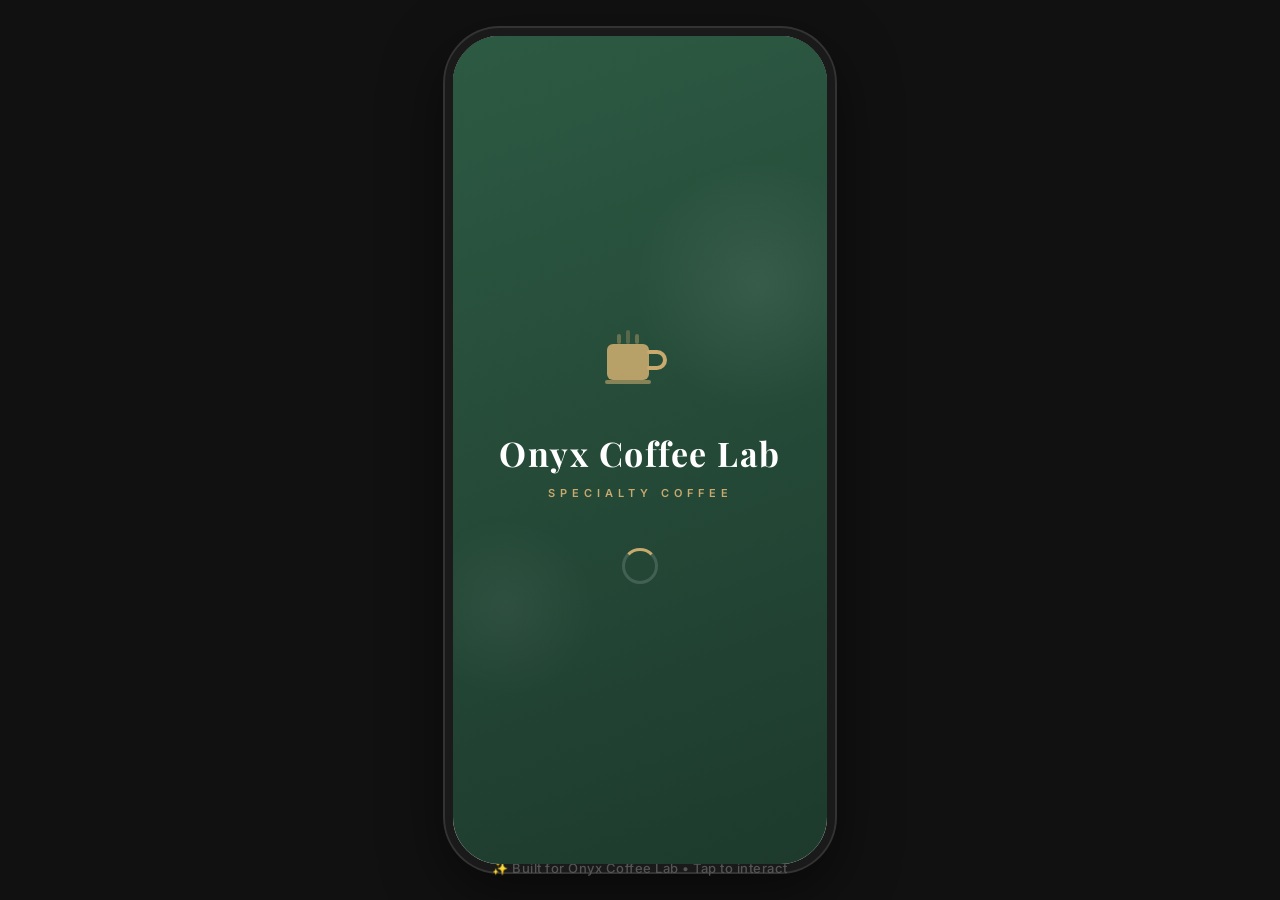
<file: templates/coffee_app.html>
<!DOCTYPE html>
<html lang="en">
<head>
    <meta charset="UTF-8">
    <meta name="viewport" content="width=device-width, initial-scale=1.0, viewport-fit=cover, user-scalable=no">
    <meta name="apple-mobile-web-app-capable" content="yes">
    <meta name="apple-mobile-web-app-status-bar-style" content="black-translucent">
    <title>App Demo</title>
    <link rel="preconnect" href="https://fonts.googleapis.com">
    <link href="https://fonts.googleapis.com/css2?family=Inter:wght@300;400;500;600;700;800;900&family=Playfair+Display:wght@700&display=swap" rel="stylesheet">
    <link rel="stylesheet" href="https://cdnjs.cloudflare.com/ajax/libs/font-awesome/6.5.0/css/all.min.css">
    <style>
        /* ========== CSS VARIABLES (set by JS from config) ========== */
        :root {
            --primary: #2D5A43;
            --primary-light: #3d7a5d;
            --primary-dark: #1d3a2d;
            --accent: #C8A96E;
            --accent-light: #d4bc8a;
            --bg: #f5f5f7;
            --card: #ffffff;
            --text: #1a1a1a;
            --text-secondary: #6b7280;
            --text-muted: #9ca3af;
            --border: #f0f0f2;
            --shadow: 0 2px 12px rgba(0,0,0,0.06);
            --shadow-lg: 0 8px 30px rgba(0,0,0,0.10);
            --radius: 16px;
            --radius-lg: 24px;
            --nav-height: 80px;
            --status-height: 54px;
            --safe-bottom: env(safe-area-inset-bottom, 0px);
        }

        /* ========== RESET ========== */
        *, *::before, *::after { box-sizing: border-box; margin: 0; padding: 0; }
        html, body { height: 100%; overflow: hidden; }
        body {
            font-family: 'Inter', -apple-system, BlinkMacSystemFont, sans-serif;
            background: #111;
            color: var(--text);
            -webkit-font-smoothing: antialiased;
            -webkit-tap-highlight-color: transparent;
        }
        button { font-family: inherit; cursor: pointer; border: none; background: none; }
        input { font-family: inherit; border: none; outline: none; }
        img { display: block; max-width: 100%; }

        /* ========== DEVICE FRAME (desktop only) ========== */
        #device-frame {
            width: 100%; height: 100%;
            position: relative; overflow: hidden;
            background: var(--bg);
        }
        @media (min-width: 481px) {
            body { display: flex; align-items: center; justify-content: center; }
            #device-frame {
                width: 390px; height: 844px;
                border-radius: 55px;
                border: 8px solid #1a1a1a;
                box-shadow: 0 0 0 2px #333, 0 20px 60px rgba(0,0,0,0.5), inset 0 0 0 2px #222;
                position: relative;
            }
            #device-frame::before {
                content: ''; position: absolute; top: 0; left: 50%;
                transform: translateX(-50%); width: 126px; height: 35px;
                background: #1a1a1a; border-radius: 0 0 20px 20px; z-index: 100;
            }
            .desktop-label {
                position: fixed; bottom: 24px; left: 50%;
                transform: translateX(-50%); color: #555;
                font-size: 13px; font-weight: 500; letter-spacing: 0.5px;
            }
        }
        @media (max-width: 480px) {
            .desktop-label { display: none; }
        }

        /* ========== STATUS BAR ========== */
        .status-bar {
            position: absolute; top: 0; left: 0; right: 0;
            height: var(--status-height); z-index: 90;
            display: flex; justify-content: space-between; align-items: flex-end;
            padding: 0 28px 6px; font-size: 14px; font-weight: 600;
            color: var(--text);
        }
        .status-bar.light { color: #fff; }
        .status-bar-icons { display: flex; align-items: center; gap: 5px; font-size: 13px; }

        /* ========== SPLASH SCREEN ========== */
        #splash {
            position: absolute; inset: 0; z-index: 200;
            display: flex; flex-direction: column;
            align-items: center; justify-content: center;
            background: linear-gradient(160deg, var(--primary) 0%, var(--primary-dark) 100%);
            transition: opacity 0.8s ease, transform 0.8s ease;
        }
        #splash::before {
            content: ''; position: absolute; width: 250px; height: 250px;
            background: radial-gradient(circle, rgba(255,255,255,0.08) 0%, transparent 70%);
            border-radius: 50%; top: 15%; right: -15%; animation: floatBubble 4s ease-in-out infinite;
        }
        #splash::after {
            content: ''; position: absolute; width: 180px; height: 180px;
            background: radial-gradient(circle, rgba(255,255,255,0.05) 0%, transparent 70%);
            border-radius: 50%; bottom: 20%; left: -10%; animation: floatBubble 5s ease-in-out infinite reverse;
        }
        @keyframes floatBubble { 0%,100%{transform:translateY(0)} 50%{transform:translateY(-15px)} }
        #splash.hidden { opacity: 0; transform: scale(1.08); pointer-events: none; }
        .splash-icon { width: 90px; height: 90px; margin-bottom: 24px; color: var(--accent); animation: splashPulse 2s ease-in-out infinite; position: relative; z-index: 1; }
        @keyframes splashPulse { 0%,100%{transform:scale(1);opacity:1} 50%{transform:scale(1.06);opacity:0.9} }
        .splash-brand {
            font-family: 'Playfair Display', serif; font-size: 34px;
            font-weight: 700; color: #fff; letter-spacing: 1.5px; text-align: center;
            margin-bottom: 10px; position: relative; z-index: 1;
        }
        .splash-tagline {
            font-size: 11px; font-weight: 600; letter-spacing: 5px;
            color: var(--accent); text-transform: uppercase; position: relative; z-index: 1;
        }
        .splash-loader {
            margin-top: 48px; width: 36px; height: 36px;
            border: 3px solid rgba(255,255,255,0.15);
            border-top-color: var(--accent); border-radius: 50%;
            animation: spin 0.8s linear infinite; position: relative; z-index: 1;
        }
        @keyframes spin { to { transform: rotate(360deg); } }

        /* ========== SCREENS ========== */
        .screen-container {
            position: absolute; top: 0; left: 0; right: 0;
            bottom: var(--nav-height); overflow: hidden;
        }
        .screen {
            position: absolute; inset: 0;
            opacity: 0; transform: translateX(30px);
            pointer-events: none; transition: opacity 0.35s ease, transform 0.35s ease;
            overflow-y: auto; overflow-x: hidden;
            -webkit-overflow-scrolling: touch;
        }
        .screen::-webkit-scrollbar { display: none; }
        .screen.active { opacity: 1; transform: none; pointer-events: auto; }
        .screen-pad { padding: calc(var(--status-height) + 8px) 20px 24px; }

        /* ========== BOTTOM NAV ========== */
        .bottom-nav {
            position: absolute; bottom: 0; left: 0; right: 0;
            height: calc(var(--nav-height) + var(--safe-bottom));
            background: rgba(255,255,255,0.92);
            backdrop-filter: blur(20px); -webkit-backdrop-filter: blur(20px);
            border-top: 1px solid rgba(0,0,0,0.06); z-index: 80;
            display: flex; align-items: flex-start; justify-content: space-around;
            padding-top: 10px; padding-bottom: var(--safe-bottom);
        }
        .nav-item {
            display: flex; flex-direction: column; align-items: center; gap: 3px;
            font-size: 10px; font-weight: 600; color: var(--text-muted);
            transition: color 0.25s, transform 0.2s; position: relative; min-width: 56px;
        }
        .nav-item:active { transform: scale(0.9); }
        .nav-item.active { color: var(--primary); }
        .nav-item i { font-size: 21px; transition: transform 0.25s; }
        .nav-item.active i { transform: scale(1.15); }
        .nav-badge {
            position: absolute; top: -5px; right: 6px;
            min-width: 18px; height: 18px; padding: 0 5px;
            background: #ef4444; color: #fff; font-size: 10px; font-weight: 700;
            border-radius: 9px; display: flex; align-items: center; justify-content: center;
            box-shadow: 0 2px 6px rgba(239,68,68,0.4);
        }

        /* ========== HOME SCREEN ========== */
        .home-hero {
            background: linear-gradient(160deg, var(--primary) 0%, var(--primary-dark) 100%);
            padding: calc(var(--status-height) + 16px) 24px 32px;
            border-radius: 0 0 28px 28px;
            color: #fff; position: relative; overflow: hidden;
        }
        .home-hero::before {
            content: ''; position: absolute; top: -40px; right: -40px;
            width: 180px; height: 180px; background: rgba(255,255,255,0.06);
            border-radius: 50%;
        }
        .home-hero::after {
            content: ''; position: absolute; bottom: -20px; left: -20px;
            width: 100px; height: 100px; background: rgba(255,255,255,0.04);
            border-radius: 50%;
        }
        .hero-greeting { font-size: 14px; opacity: 0.85; margin-bottom: 6px; font-weight: 500; }
        .hero-title { font-family: 'Playfair Display', serif; font-size: 28px; font-weight: 700; letter-spacing: -0.5px; }
        .hero-subtitle { font-size: 13px; opacity: 0.75; margin-top: 8px; }

        /* Promo Banner */
        .promo-banner {
            margin: 20px; padding: 16px 20px; border-radius: var(--radius);
            background: linear-gradient(135deg, #fef3c7 0%, #fde68a 100%);
            border: 1px solid #fcd34d;
            display: flex; align-items: center; gap: 14px;
        }
        .promo-icon {
            width: 44px; height: 44px; border-radius: 12px;
            background: #f59e0b; color: #fff; display: flex;
            align-items: center; justify-content: center;
            font-size: 20px; flex-shrink: 0;
        }
        .promo-text h4 { font-size: 13px; font-weight: 700; color: #92400e; }
        .promo-text p { font-size: 11px; color: #a16207; margin-top: 2px; }

        .quick-actions {
            display: grid; grid-template-columns: repeat(4, 1fr);
            gap: 12px; padding: 20px 20px 0;
            margin-top: -20px; position: relative; z-index: 10;
        }
        .quick-action {
            background: var(--card); border-radius: var(--radius);
            padding: 16px 8px; text-align: center;
            box-shadow: var(--shadow); transition: transform 0.2s;
        }
        .quick-action:active { transform: scale(0.95); }
        .quick-action-icon {
            width: 42px; height: 42px; border-radius: 12px;
            display: flex; align-items: center; justify-content: center;
            margin: 0 auto 8px; font-size: 18px; color: var(--primary);
            background: color-mix(in srgb, var(--primary) 10%, transparent);
        }
        .quick-action span { font-size: 11px; font-weight: 600; color: var(--text); }

        .section-header {
            display: flex; justify-content: space-between; align-items: center;
            padding: 24px 20px 12px;
        }
        .section-title { font-size: 18px; font-weight: 700; }
        .section-link { font-size: 13px; font-weight: 600; color: var(--primary); }

        /* Favorites Carousel */
        .favorites-scroll {
            display: flex; gap: 14px; padding: 0 20px 4px;
            overflow-x: auto; scroll-snap-type: x mandatory;
        }
        .favorites-scroll::-webkit-scrollbar { display: none; }
        .fav-card {
            flex: 0 0 140px; scroll-snap-align: start;
            background: var(--card); border-radius: var(--radius);
            overflow: hidden; box-shadow: var(--shadow);
            transition: transform 0.2s;
        }
        .fav-card:active { transform: scale(0.96); }
        .fav-card-img {
            height: 100px; display: flex; align-items: center; justify-content: center;
            font-size: 36px; position: relative;
        }
        .fav-card-img .popular-tag {
            position: absolute; top: 8px; right: 8px;
            background: var(--primary); color: #fff;
            font-size: 9px; font-weight: 700; padding: 3px 7px;
            border-radius: 6px;
        }
        .fav-card-info { padding: 10px 12px; }
        .fav-card-info h4 { font-size: 13px; font-weight: 700; }
        .fav-card-info .fav-meta { font-size: 11px; color: var(--text-secondary); margin-top: 2px; }
        .fav-card-info .fav-price {
            font-size: 14px; font-weight: 800; color: var(--primary); margin-top: 6px;
        }

        /* Store Card */
        .store-card {
            margin: 0 20px; background: var(--card); border-radius: var(--radius);
            padding: 16px; box-shadow: var(--shadow);
            display: flex; align-items: center; gap: 14px;
        }
        .store-card-icon {
            width: 48px; height: 48px; border-radius: 14px;
            background: color-mix(in srgb, var(--primary) 10%, transparent);
            display: flex; align-items: center; justify-content: center;
            font-size: 20px; color: var(--primary); flex-shrink: 0;
        }
        .store-card-info { flex: 1; }
        .store-card-info h4 { font-size: 14px; font-weight: 700; }
        .store-card-info p { font-size: 12px; color: var(--text-secondary); margin-top: 2px; }
        .store-open-badge {
            font-size: 11px; font-weight: 700; padding: 4px 10px;
            border-radius: 8px; background: #dcfce7; color: #16a34a;
        }

        /* Loyalty Banner */
        .loyalty-banner {
            margin: 20px; padding: 18px 20px; border-radius: var(--radius);
            background: linear-gradient(135deg, var(--accent) 0%, #b8944e 100%);
            color: #fff; display: flex; align-items: center; gap: 14px;
        }
        .loyalty-banner i { font-size: 28px; }
        .loyalty-banner h4 { font-size: 14px; font-weight: 700; }
        .loyalty-banner p { font-size: 11px; opacity: 0.9; margin-top: 2px; }

        /* ========== MENU SCREEN ========== */
        .menu-header {
            padding: calc(var(--status-height) + 8px) 20px 0;
            background: var(--card);
        }
        .menu-header h2 { font-size: 28px; font-weight: 800; }
        .menu-header .menu-loc {
            font-size: 12px; color: var(--primary); font-weight: 600; margin-top: 2px;
        }
        .menu-search {
            margin: 14px 20px 0; padding: 12px 16px;
            background: var(--bg); border-radius: 12px;
            display: flex; align-items: center; gap: 10px;
            color: var(--text-muted); font-size: 14px;
        }
        .menu-search input {
            flex: 1; background: transparent; font-size: 14px; color: var(--text);
        }
        .menu-search input::placeholder { color: var(--text-muted); }

        .category-pills {
            display: flex; gap: 8px; padding: 16px 20px;
            overflow-x: auto; background: var(--card);
            border-bottom: 1px solid var(--border);
        }
        .category-pills::-webkit-scrollbar { display: none; }
        .cat-pill {
            padding: 8px 18px; border-radius: 20px;
            font-size: 13px; font-weight: 600; white-space: nowrap;
            background: var(--bg); color: var(--text-secondary);
            transition: all 0.2s;
        }
        .cat-pill.active {
            background: var(--primary); color: #fff;
        }

        .menu-grid {
            display: grid; grid-template-columns: 1fr 1fr;
            gap: 14px; padding: 16px 20px 100px;
        }
        .menu-item {
            background: var(--card); border-radius: var(--radius);
            overflow: hidden; box-shadow: var(--shadow);
            transition: transform 0.2s;
        }
        .menu-item:active { transform: scale(0.96); }
        .menu-item-img {
            height: 120px; display: flex; align-items: center; justify-content: center;
            font-size: 40px; position: relative;
        }
        .menu-item-img .popular-tag {
            position: absolute; top: 8px; right: 8px;
            background: var(--primary); color: #fff;
            font-size: 9px; font-weight: 700; padding: 3px 7px;
            border-radius: 6px;
        }
        .menu-item-info { padding: 12px; }
        .menu-item-info h4 { font-size: 14px; font-weight: 700; }
        .menu-item-info .item-cal {
            font-size: 11px; color: var(--text-muted); margin-top: 2px;
        }
        .menu-item-bottom {
            display: flex; justify-content: space-between; align-items: center;
            margin-top: 10px;
        }
        .menu-item-price { font-size: 15px; font-weight: 800; color: var(--primary); }
        .add-btn {
            width: 32px; height: 32px; border-radius: 10px;
            background: var(--primary); color: #fff;
            display: flex; align-items: center; justify-content: center;
            font-size: 16px; transition: transform 0.15s, background 0.2s;
        }
        .add-btn:active { transform: scale(0.85); }

        /* ========== PRODUCT MODAL ========== */
        .modal-overlay {
            position: absolute; inset: 0; z-index: 150;
            background: rgba(0,0,0,0.5); opacity: 0;
            pointer-events: none; transition: opacity 0.3s;
        }
        .modal-overlay.show { opacity: 1; pointer-events: auto; }
        .modal-sheet {
            position: absolute; bottom: 0; left: 0; right: 0;
            background: var(--card); border-radius: var(--radius-lg) var(--radius-lg) 0 0;
            max-height: 85%; overflow-y: auto; padding: 8px 20px 30px;
            transform: translateY(100%); transition: transform 0.35s cubic-bezier(0.32,0.72,0,1);
        }
        .modal-overlay.show .modal-sheet { transform: translateY(0); }
        .modal-handle {
            width: 40px; height: 4px; background: #ddd;
            border-radius: 2px; margin: 8px auto 16px;
        }
        .modal-product-img {
            height: 160px; border-radius: var(--radius);
            display: flex; align-items: center; justify-content: center;
            font-size: 60px; margin-bottom: 16px;
        }
        .modal-product-name { font-size: 22px; font-weight: 800; }
        .modal-product-desc { font-size: 13px; color: var(--text-secondary); margin-top: 4px; }

        .size-selector { display: flex; gap: 10px; margin-top: 20px; }
        .size-btn {
            flex: 1; padding: 12px; border-radius: 12px; text-align: center;
            border: 2px solid var(--border); font-weight: 600; font-size: 13px;
            transition: all 0.2s; color: var(--text);
        }
        .size-btn.active {
            border-color: var(--primary); background: color-mix(in srgb, var(--primary) 8%, transparent);
            color: var(--primary);
        }
        .size-btn small { display: block; font-size: 11px; color: var(--text-muted); font-weight: 500; margin-top: 2px; }

        .extras-label { font-size: 15px; font-weight: 700; margin: 20px 0 10px; }
        .extras-grid { display: flex; flex-wrap: wrap; gap: 8px; }
        .extra-chip {
            padding: 8px 14px; border-radius: 20px;
            border: 1.5px solid var(--border); font-size: 12px; font-weight: 600;
            transition: all 0.2s; color: var(--text-secondary);
            display: flex; align-items: center; gap: 6px;
        }
        .extra-chip.active {
            border-color: var(--primary); background: color-mix(in srgb, var(--primary) 8%, transparent);
            color: var(--primary);
        }

        .qty-row {
            display: flex; align-items: center; justify-content: space-between;
            margin-top: 20px;
        }
        .qty-controls {
            display: flex; align-items: center; gap: 16px;
        }
        .qty-btn {
            width: 36px; height: 36px; border-radius: 10px;
            border: 1.5px solid var(--border); display: flex;
            align-items: center; justify-content: center;
            font-size: 16px; font-weight: 700; color: var(--text);
            transition: all 0.15s;
        }
        .qty-btn:active { transform: scale(0.9); }
        .qty-value { font-size: 18px; font-weight: 700; min-width: 24px; text-align: center; }

        .modal-add-btn {
            width: 100%; padding: 16px; margin-top: 20px;
            background: var(--primary); color: #fff;
            border-radius: 14px; font-size: 16px; font-weight: 700;
            display: flex; align-items: center; justify-content: center; gap: 8px;
            transition: transform 0.15s, opacity 0.2s;
        }
        .modal-add-btn:active { transform: scale(0.97); }

        /* ========== CART SCREEN ========== */
        .cart-empty {
            text-align: center; padding: 60px 20px;
            color: var(--text-muted);
        }
        .cart-empty i { font-size: 48px; margin-bottom: 16px; color: var(--border); }
        .cart-empty p { font-size: 15px; font-weight: 600; }
        .cart-empty span { font-size: 13px; }

        .cart-item {
            display: flex; align-items: center; gap: 14px;
            padding: 14px 0; border-bottom: 1px solid var(--border);
        }
        .cart-item-img {
            width: 56px; height: 56px; border-radius: 14px;
            display: flex; align-items: center; justify-content: center;
            font-size: 24px; flex-shrink: 0;
        }
        .cart-item-info { flex: 1; }
        .cart-item-info h4 { font-size: 14px; font-weight: 700; }
        .cart-item-info p { font-size: 11px; color: var(--text-secondary); margin-top: 2px; }
        .cart-item-right { text-align: right; }
        .cart-item-price { font-size: 15px; font-weight: 700; }
        .cart-item-qty {
            display: flex; align-items: center; gap: 8px; margin-top: 6px;
        }
        .cart-qty-btn {
            width: 26px; height: 26px; border-radius: 8px;
            border: 1px solid var(--border); display: flex;
            align-items: center; justify-content: center;
            font-size: 12px; color: var(--text-secondary);
        }

        .order-type-toggle {
            display: flex; background: var(--bg); border-radius: 12px;
            padding: 4px; margin: 20px 0;
        }
        .order-type-btn {
            flex: 1; padding: 10px; border-radius: 10px;
            font-size: 13px; font-weight: 600; text-align: center;
            transition: all 0.2s; color: var(--text-secondary);
        }
        .order-type-btn.active {
            background: var(--card); color: var(--text);
            box-shadow: 0 2px 8px rgba(0,0,0,0.08);
        }

        .order-summary {
            background: var(--bg); border-radius: var(--radius);
            padding: 16px; margin-top: 16px;
        }
        .summary-row {
            display: flex; justify-content: space-between;
            font-size: 14px; padding: 6px 0;
        }
        .summary-row.total {
            border-top: 1.5px solid var(--border);
            margin-top: 8px; padding-top: 12px;
            font-size: 17px; font-weight: 800;
        }

        .apple-pay-btn {
            width: 100%; padding: 16px; margin-top: 20px;
            background: #000; color: #fff; border-radius: 14px;
            font-size: 16px; font-weight: 700;
            display: flex; align-items: center; justify-content: center; gap: 8px;
        }
        .place-order-btn {
            width: 100%; padding: 16px; margin-top: 10px;
            background: var(--primary); color: #fff; border-radius: 14px;
            font-size: 16px; font-weight: 700;
            transition: transform 0.15s;
        }
        .place-order-btn:active { transform: scale(0.97); }

        /* ========== ACCOUNT SCREEN ========== */
        .profile-card {
            background: var(--card); border-radius: var(--radius-lg);
            padding: 24px; text-align: center; box-shadow: var(--shadow);
            margin-bottom: 20px;
        }
        .profile-avatar {
            width: 72px; height: 72px; border-radius: 50%;
            background: linear-gradient(135deg, var(--primary), var(--primary-dark));
            color: #fff; font-size: 26px; font-weight: 800;
            display: flex; align-items: center; justify-content: center;
            margin: 0 auto 12px; box-shadow: 0 4px 15px rgba(0,0,0,0.15);
        }
        .profile-name { font-size: 20px; font-weight: 800; }
        .profile-role { font-size: 13px; color: var(--text-secondary); margin-top: 2px; }

        .rewards-card {
            background: linear-gradient(160deg, var(--primary) 0%, var(--primary-dark) 100%);
            border-radius: var(--radius-lg); padding: 24px; color: #fff;
            margin-bottom: 20px; position: relative; overflow: hidden;
        }
        .rewards-card::after {
            content: ''; position: absolute; top: -20px; right: -20px;
            width: 120px; height: 120px; background: rgba(255,255,255,0.06);
            border-radius: 50%;
        }
        .rewards-label { font-size: 13px; opacity: 0.8; }
        .rewards-points { font-size: 42px; font-weight: 900; margin: 4px 0; }
        .rewards-unit { font-size: 16px; font-weight: 500; opacity: 0.7; }
        .rewards-progress-wrap {
            margin-top: 16px; background: rgba(255,255,255,0.15);
            border-radius: 6px; height: 8px; overflow: hidden;
        }
        .rewards-progress-bar {
            height: 100%; background: var(--accent); border-radius: 6px;
            transition: width 0.6s ease;
        }
        .rewards-next {
            display: flex; justify-content: space-between;
            font-size: 12px; margin-top: 8px; opacity: 0.8;
        }

        .settings-group { background: var(--card); border-radius: var(--radius); overflow: hidden; margin-bottom: 20px; box-shadow: var(--shadow); }
        .settings-item {
            display: flex; align-items: center; justify-content: space-between;
            padding: 15px 18px; border-bottom: 1px solid var(--border);
        }
        .settings-item:last-child { border: none; }
        .settings-item-left { display: flex; align-items: center; gap: 12px; }
        .settings-icon {
            width: 34px; height: 34px; border-radius: 10px;
            display: flex; align-items: center; justify-content: center;
            font-size: 15px;
        }
        .settings-item-left span { font-size: 14px; font-weight: 600; }
        .sign-out-btn {
            width: 100%; padding: 14px; background: var(--bg);
            border-radius: var(--radius); font-size: 15px; font-weight: 700;
            color: #ef4444; margin-bottom: 20px;
        }

        /* ========== ORDER SUCCESS ========== */
        .order-success {
            position: absolute; inset: 0; z-index: 160;
            background: var(--card); display: flex; flex-direction: column;
            align-items: center; justify-content: center; text-align: center;
            padding: 40px; opacity: 0; pointer-events: none;
            transition: opacity 0.4s;
        }
        .order-success.show { opacity: 1; pointer-events: auto; }
        .success-check {
            width: 80px; height: 80px; border-radius: 50%;
            background: #dcfce7; color: #16a34a; font-size: 36px;
            display: flex; align-items: center; justify-content: center;
            margin-bottom: 20px; animation: popIn 0.4s cubic-bezier(0.34, 1.56, 0.64, 1);
        }
        @keyframes popIn { from { transform: scale(0); } to { transform: scale(1); } }
        .success-title { font-size: 24px; font-weight: 800; margin-bottom: 8px; }
        .success-sub { font-size: 14px; color: var(--text-secondary); line-height: 1.5; }
        .success-btn {
            margin-top: 30px; padding: 14px 40px; background: var(--primary);
            color: #fff; border-radius: 14px; font-size: 15px; font-weight: 700;
        }

        /* ========== UTILITIES ========== */
        @keyframes cartBounce {
            0%, 100% { transform: scale(1); }
            50% { transform: scale(1.3); }
        }
        .cart-bounce { animation: cartBounce 0.35s cubic-bezier(0.34,1.56,0.64,1); }

        /* Toast notification */
        .toast {
            position: absolute; top: 70px; left: 50%; transform: translateX(-50%) translateY(-20px);
            background: rgba(0,0,0,0.85); color: #fff; padding: 10px 20px;
            border-radius: 12px; font-size: 13px; font-weight: 600;
            z-index: 300; opacity: 0; pointer-events: none;
            transition: opacity 0.3s, transform 0.3s;
            backdrop-filter: blur(10px);
        }
        .toast.show { opacity: 1; transform: translateX(-50%) translateY(0); }

        /* Add-to-cart flash feedback */
        .add-btn.added { background: #16a34a !important; }
        .add-btn.added i::before { content: "\f00c"; }
    </style>
</head>
<body>

<!-- ══════════════════════════════════════════════════════════════════
     APP_CONFIG — The demo agent customizes ONLY this section.
     Everything below this config is the TEMPLATE (do not modify).
     ══════════════════════════════════════════════════════════════════ -->
<script>
const APP_CONFIG = {
    brandName: "Onyx Coffee Lab",
    brandTagline: "SPECIALTY COFFEE",
    primaryColor: "#2D5A43",
    primaryLight: "#3d7a5d",
    primaryDark: "#1d3a2d",
    accentColor: "#C8A96E",
    founderName: "Jon Allen",
    founderRole: "Co-Founder",
    storeName: "Downtown",
    storeAddress: "100 NW 2nd St, Bentonville, AR",
    storeHours: "6:00 AM – 8:00 PM",
    googleRating: 4.7,
    reviewCount: 2063,
    currencySymbol: "$",
    taxRate: 0.08,
    categories: ["All", "Hot Beverages", "Cold Beverages", "Pastries"],
    menuItems: [
        { id:1, name:"Macchiato", price:4.50, calories:47, category:"Hot Beverages", popular:true, icon:"fa-mug-hot", gradient:["#D4A574","#8B6914"] },
        { id:2, name:"Flat White", price:5.00, calories:71, category:"Hot Beverages", popular:false, icon:"fa-mug-saucer", gradient:["#C4A882","#6F4E37"] },
        { id:3, name:"Cappuccino", price:4.75, calories:79, category:"Hot Beverages", popular:true, icon:"fa-coffee", gradient:["#C9956B","#7B4B2A"] },
        { id:4, name:"Americano", price:3.50, calories:5, category:"Hot Beverages", popular:false, icon:"fa-mug-hot", gradient:["#8B7355","#4A3728"] },
        { id:5, name:"Signature Chai", price:5.25, calories:120, category:"Hot Beverages", popular:true, icon:"fa-leaf", gradient:["#A8C686","#5D7B3A"] },
        { id:6, name:"Iced Latte", price:5.50, calories:150, category:"Cold Beverages", popular:true, icon:"fa-glass-water", gradient:["#87CEEB","#4682B4"] },
        { id:7, name:"Cold Brew", price:4.50, calories:10, category:"Cold Beverages", popular:false, icon:"fa-bottle-water", gradient:["#6B8E9B","#3D5A6B"] },
        { id:8, name:"Croissant", price:3.75, calories:230, category:"Pastries", popular:false, icon:"fa-bread-slice", gradient:["#DEB887","#B8860B"] },
    ],
    sizes: [
        { name:"Small", label:"S", modifier:0 },
        { name:"Medium", label:"M", modifier:0.75 },
        { name:"Large", label:"L", modifier:1.50 },
    ],
    extras: [
        { name:"Extra Shot", price:0.75, icon:"fa-plus-circle" },
        { name:"Almond Milk", price:0.50, icon:"fa-seedling" },
        { name:"Oat Milk", price:0.50, icon:"fa-wheat-awn" },
        { name:"No Sugar", price:0, icon:"fa-ban" },
        { name:"Iced", price:0, icon:"fa-snowflake" },
    ],
    loyaltyPoints: 2450,
    loyaltyNextReward: "Free Coffee",
    loyaltyProgress: 82,
    loyaltyPerks: ["10 pts per $1 spent", "Free birthday drink", "Early access to new items"],
};
</script>

<!-- ══════════════════════════════════════════════════════════════════
     TEMPLATE HTML — Do not modify below this line.
     ══════════════════════════════════════════════════════════════════ -->
<div id="device-frame">

    <!-- SPLASH SCREEN -->
    <div id="splash">
        <div class="splash-icon">
            <svg viewBox="0 0 80 80" fill="currentColor" width="80" height="80">
                <rect x="12" y="28" width="42" height="36" rx="6" opacity="0.9"/>
                <path d="M54,36 h8 a8,8 0 0 1 0,16 h-8" fill="none" stroke="currentColor" stroke-width="4" stroke-linecap="round"/>
                <rect x="22" y="18" width="4" height="10" rx="2" opacity="0.4"/>
                <rect x="31" y="14" width="4" height="14" rx="2" opacity="0.3"/>
                <rect x="40" y="18" width="4" height="10" rx="2" opacity="0.4"/>
                <rect x="10" y="64" width="46" height="4" rx="2" opacity="0.6"/>
            </svg>
        </div>
        <h1 class="splash-brand" id="splash-brand"></h1>
        <p class="splash-tagline" id="splash-tagline"></p>
        <div class="splash-loader"></div>
    </div>

    <!-- STATUS BAR -->
    <div class="status-bar" id="status-bar">
        <span>9:41</span>
        <div class="status-bar-icons">
            <i class="fas fa-signal"></i>
            <i class="fas fa-wifi"></i>
            <i class="fas fa-battery-full" style="font-size:15px"></i>
        </div>
    </div>

    <!-- Toast Notification -->
    <div class="toast" id="toast">Added to cart!</div>

    <!-- SCREEN CONTAINER -->
    <div class="screen-container">

        <!-- HOME SCREEN -->
        <div class="screen active" id="screen-home">
            <div class="home-hero">
                <p class="hero-greeting" id="hero-greeting"></p>
                <h2 class="hero-title" id="hero-title"></h2>
                <p class="hero-subtitle"><i class="fas fa-star" style="color:var(--accent);font-size:12px"></i> <span id="hero-rating"></span></p>
            </div>
            <div class="quick-actions">
                <button class="quick-action" onclick="switchScreen('menu')">
                    <div class="quick-action-icon"><i class="fas fa-store"></i></div>
                    <span>Find Store</span>
                </button>
                <button class="quick-action" onclick="switchScreen('menu')">
                    <div class="quick-action-icon"><i class="fas fa-utensils"></i></div>
                    <span>Full Menu</span>
                </button>
                <button class="quick-action">
                    <div class="quick-action-icon"><i class="fas fa-gift"></i></div>
                    <span>Gift Cards</span>
                </button>
                <button class="quick-action" onclick="switchScreen('cart')">
                    <div class="quick-action-icon"><i class="fas fa-receipt"></i></div>
                    <span>My Orders</span>
                </button>
            </div>
            <!-- Promo Banner -->
            <div class="promo-banner" id="promo-banner">
                <div class="promo-icon"><i class="fas fa-percentage"></i></div>
                <div class="promo-text">
                    <h4>Today's Special — 20% Off</h4>
                    <p>Get 20% off any cold beverage before 11 AM</p>
                </div>
            </div>
            <div class="section-header">
                <h3 class="section-title">Fan Favorites</h3>
                <button class="section-link" onclick="switchScreen('menu')">See All</button>
            </div>
            <div class="favorites-scroll" id="favorites-scroll"></div>
            <div class="section-header">
                <h3 class="section-title">Nearest Store</h3>
                <button class="section-link">Directions</button>
            </div>
            <div class="store-card" id="store-card"></div>
            <div class="loyalty-banner" id="loyalty-banner">
                <i class="fas fa-crown"></i>
                <div>
                    <h4 id="loyalty-title"></h4>
                    <p>Start earning points with every purchase</p>
                </div>
            </div>
            <div style="height:24px"></div>
        </div>

        <!-- MENU SCREEN -->
        <div class="screen" id="screen-menu">
            <div class="menu-header">
                <h2>Menu</h2>
                <p class="menu-loc"><i class="fas fa-location-dot"></i> <span id="menu-store-name"></span></p>
            </div>
            <div class="menu-search">
                <i class="fas fa-search"></i>
                <input type="text" placeholder="Search menu..." id="menu-search-input">
            </div>
            <div class="category-pills" id="category-pills"></div>
            <div class="menu-grid" id="menu-grid"></div>
        </div>

        <!-- CART SCREEN -->
        <div class="screen" id="screen-cart">
            <div class="screen-pad">
                <h2 style="font-size:28px;font-weight:800;margin-bottom:4px">My Order</h2>
                <p style="font-size:13px;color:var(--text-secondary)" id="cart-store-info"></p>
                <div id="cart-content"></div>
            </div>
        </div>

        <!-- ACCOUNT SCREEN -->
        <div class="screen" id="screen-account">
            <div class="screen-pad">
                <h2 style="font-size:28px;font-weight:800;margin-bottom:20px">Account</h2>
                <div id="account-content"></div>
            </div>
        </div>
    </div>

    <!-- PRODUCT DETAIL MODAL -->
    <div class="modal-overlay" id="product-modal" onclick="if(event.target===this)closeModal()">
        <div class="modal-sheet">
            <div class="modal-handle"></div>
            <div id="modal-content"></div>
        </div>
    </div>

    <!-- ORDER SUCCESS -->
    <div class="order-success" id="order-success">
        <div class="success-check"><i class="fas fa-check"></i></div>
        <h2 class="success-title">Order Confirmed!</h2>
        <p class="success-sub" id="success-msg">Your order #1247 is being prepared.<br>Estimated pickup: 8 minutes</p>
        <button class="success-btn" onclick="closeSuccess()">Back to Home</button>
    </div>

    <!-- BOTTOM NAVIGATION -->
    <div class="bottom-nav">
        <button class="nav-item active" data-screen="home" onclick="switchScreen('home')">
            <i class="fas fa-house"></i><span>Home</span>
        </button>
        <button class="nav-item" data-screen="menu" onclick="switchScreen('menu')">
            <i class="fas fa-mug-saucer"></i><span>Menu</span>
        </button>
        <button class="nav-item" data-screen="cart" onclick="switchScreen('cart')">
            <i class="fas fa-bag-shopping"></i><span>Cart</span>
            <div class="nav-badge" id="cart-badge" style="display:none">0</div>
        </button>
        <button class="nav-item" data-screen="account" onclick="switchScreen('account')">
            <i class="fas fa-user"></i><span>Account</span>
        </button>
    </div>
</div>

<!-- Desktop label -->
<p class="desktop-label">✨ Built for <span id="desktop-brand"></span> • Tap to interact</p>

<script>
const C = APP_CONFIG;
let cart = [], currentScreen = 'home';
let modalQty = 1, modalSize = 0, modalExtras = [];

function init() {
    const r = document.documentElement.style;
    r.setProperty('--primary', C.primaryColor);
    r.setProperty('--primary-light', C.primaryLight);
    r.setProperty('--primary-dark', C.primaryDark);
    r.setProperty('--accent', C.accentColor);
    document.title = C.brandName + ' App';
    setText('splash-brand', C.brandName);
    setText('splash-tagline', C.brandTagline);
    setText('desktop-brand', C.brandName);
    const h = new Date().getHours();
    const g = h < 12 ? 'Good Morning' : h < 17 ? 'Good Afternoon' : 'Good Evening';
    setText('hero-greeting', g + ', ' + C.founderName + '! ☀️');
    setText('hero-title', C.brandName);
    setText('hero-rating', C.googleRating + ' (' + C.reviewCount.toLocaleString() + ' reviews)');
    setText('loyalty-title', C.brandName + ' Rewards');
    setText('menu-store-name', C.brandName + ' ' + C.storeName);
    setText('cart-store-info', 'Pickup from ' + C.brandName + ' ' + C.storeName);
    document.getElementById('status-bar').classList.add('light');
    renderFavorites(); renderStoreCard(); renderCategories(); renderMenu(); renderAccount(); renderCart();
    setTimeout(function(){ document.getElementById('splash').classList.add('hidden'); document.getElementById('status-bar').classList.remove('light'); }, 2200);
}
function setText(id, v) { var e = document.getElementById(id); if(e) e.textContent = v; }

function switchScreen(name) {
    if(name === currentScreen) return;
    document.querySelectorAll('.screen').forEach(function(s){ s.classList.remove('active'); });
    document.getElementById('screen-' + name).classList.add('active');
    document.querySelectorAll('.nav-item').forEach(function(n){ n.classList.toggle('active', n.dataset.screen === name); });
    document.getElementById('status-bar').classList.toggle('light', name === 'home');
    currentScreen = name;
    if(name === 'cart') renderCart();
}

function renderFavorites() {
    var items = C.menuItems.filter(function(i){ return i.popular; });
    document.getElementById('favorites-scroll').innerHTML = items.map(function(item){
        return '<div class="fav-card" onclick="openModal('+item.id+')">' +
            '<div class="fav-card-img" style="background:linear-gradient(135deg,'+item.gradient[0]+','+item.gradient[1]+')">' +
            '<i class="fas '+item.icon+'" style="color:rgba(255,255,255,0.85);font-size:32px"></i>' +
            '<span class="popular-tag">Popular</span></div>' +
            '<div class="fav-card-info"><h4>'+item.name+'</h4>' +
            '<p class="fav-meta">'+item.calories+' cal</p>' +
            '<p class="fav-price">'+C.currencySymbol+item.price.toFixed(2)+'</p></div></div>';
    }).join('');
}

function renderStoreCard() {
    document.getElementById('store-card').innerHTML =
        '<div class="store-card-icon"><i class="fas fa-store"></i></div>' +
        '<div class="store-card-info"><h4>'+C.brandName+' '+C.storeName+'</h4><p>'+C.storeAddress+'</p></div>' +
        '<span class="store-open-badge">Open Now</span>';
}

var activeCategory = 'All';
function renderCategories() {
    document.getElementById('category-pills').innerHTML = C.categories.map(function(cat){
        return '<button class="cat-pill '+(cat===activeCategory?'active':'')+'" onclick="filterCategory(\''+cat+'\')">'+cat+'</button>';
    }).join('');
}
function filterCategory(cat) { activeCategory = cat; renderCategories(); renderMenu(); }

function renderMenu(search) {
    var items = C.menuItems;
    if(activeCategory !== 'All') items = items.filter(function(i){ return i.category === activeCategory; });
    if(search) items = items.filter(function(i){ return i.name.toLowerCase().indexOf(search.toLowerCase()) >= 0; });
    document.getElementById('menu-grid').innerHTML = items.map(function(item){
        return '<div class="menu-item" onclick="openModal('+item.id+')">' +
            '<div class="menu-item-img" style="background:linear-gradient(145deg,'+item.gradient[0]+','+item.gradient[1]+')">' +
            '<i class="fas '+item.icon+'" style="color:rgba(255,255,255,0.85)"></i>' +
            (item.popular ? '<span class="popular-tag">Popular</span>' : '') + '</div>' +
            '<div class="menu-item-info"><h4>'+item.name+'</h4><p class="item-cal">'+item.calories+' cal</p>' +
            '<div class="menu-item-bottom"><span class="menu-item-price">'+C.currencySymbol+item.price.toFixed(2)+'</span>' +
            '<button class="add-btn" onclick="event.stopPropagation();quickAdd('+item.id+',event)"><i class="fas fa-plus"></i></button>' +
            '</div></div></div>';
    }).join('');
}

function openModal(id) {
    var item = C.menuItems.find(function(i){ return i.id === id; });
    if(!item) return;
    modalQty = 1; modalSize = 0; modalExtras = [];
    var html = '<div class="modal-product-img" style="background:linear-gradient(145deg,'+item.gradient[0]+','+item.gradient[1]+')">' +
        '<i class="fas '+item.icon+'" style="color:rgba(255,255,255,0.9)"></i></div>' +
        '<h3 class="modal-product-name">'+item.name+'</h3>' +
        '<p class="modal-product-desc">'+item.calories+' cal · '+item.category+'</p>' +
        '<p class="extras-label">Size</p><div class="size-selector">';
    C.sizes.forEach(function(s,i){
        html += '<button class="size-btn '+(i===0?'active':'')+'" onclick="selectSize('+item.id+','+i+',this)">'+s.label+
            '<small>'+(s.modifier ? '+'+C.currencySymbol+s.modifier.toFixed(2) : 'Base')+'</small></button>';
    });
    html += '</div><p class="extras-label">Customize</p><div class="extras-grid">';
    C.extras.forEach(function(ex,i){
        html += '<button class="extra-chip" onclick="toggleExtra('+i+',this)"><i class="fas '+ex.icon+'"></i>'+ex.name+
            (ex.price ? ' +'+C.currencySymbol+ex.price.toFixed(2) : '')+'</button>';
    });
    html += '</div><div class="qty-row"><span class="extras-label" style="margin:0">Quantity</span>' +
        '<div class="qty-controls"><button class="qty-btn" onclick="changeQty(-1)">−</button>' +
        '<span class="qty-value" id="modal-qty">1</span>' +
        '<button class="qty-btn" onclick="changeQty(1)">+</button></div></div>' +
        '<button class="modal-add-btn" id="modal-add-btn" data-item="'+item.id+'" onclick="addFromModal('+item.id+')">' +
        'Add to Cart — '+C.currencySymbol+item.price.toFixed(2)+'</button>';
    document.getElementById('modal-content').innerHTML = html;
    document.getElementById('product-modal').classList.add('show');
}
function closeModal() { document.getElementById('product-modal').classList.remove('show'); }

function selectSize(itemId, idx, btn) {
    modalSize = idx;
    btn.parentElement.querySelectorAll('.size-btn').forEach(function(b){ b.classList.remove('active'); });
    btn.classList.add('active');
    updateModalPrice(itemId);
}
function toggleExtra(idx, btn) {
    var i = modalExtras.indexOf(idx);
    if(i >= 0){ modalExtras.splice(i,1); btn.classList.remove('active'); }
    else { modalExtras.push(idx); btn.classList.add('active'); }
    var itemId = parseInt(document.getElementById('modal-add-btn').dataset.item);
    updateModalPrice(itemId);
}
function changeQty(d) {
    modalQty = Math.max(1, modalQty + d);
    setText('modal-qty', modalQty);
    var itemId = parseInt(document.getElementById('modal-add-btn').dataset.item);
    updateModalPrice(itemId);
}
function updateModalPrice(itemId) {
    var item = C.menuItems.find(function(i){ return i.id === itemId; });
    var price = item.price + C.sizes[modalSize].modifier;
    modalExtras.forEach(function(i){ price += C.extras[i].price; });
    price *= modalQty;
    document.getElementById('modal-add-btn').textContent = 'Add to Cart — ' + C.currencySymbol + price.toFixed(2);
}

function quickAdd(id, event) {
    var item = C.menuItems.find(function(i){ return i.id === id; });
    cart.push({ itemId:id, name:item.name, icon:item.icon, gradient:item.gradient, size:C.sizes[0].name, extras:[], qty:1, unitPrice:item.price });
    updateCartBadge();
    showToast(item.name + ' added!');
    // Flash the button green
    if(event) {
        var btn = event.currentTarget || event.target.closest('.add-btn');
        if(btn) { btn.classList.add('added'); setTimeout(function(){ btn.classList.remove('added'); }, 600); }
    }
}
function addFromModal(id) {
    var item = C.menuItems.find(function(i){ return i.id === id; });
    var unitPrice = item.price + C.sizes[modalSize].modifier;
    var extraNames = [];
    modalExtras.forEach(function(i){ unitPrice += C.extras[i].price; extraNames.push(C.extras[i].name); });
    cart.push({ itemId:id, name:item.name, icon:item.icon, gradient:item.gradient, size:C.sizes[modalSize].name, extras:extraNames, qty:modalQty, unitPrice:unitPrice });
    updateCartBadge(); closeModal();
    showToast(item.name + ' added to cart!');
}
function showToast(msg) {
    var t = document.getElementById('toast');
    t.textContent = msg;
    t.classList.add('show');
    clearTimeout(t._timer);
    t._timer = setTimeout(function(){ t.classList.remove('show'); }, 1800);
}
function updateCartBadge() {
    var total = cart.reduce(function(s,i){ return s+i.qty; }, 0);
    var badge = document.getElementById('cart-badge');
    badge.style.display = total > 0 ? 'flex' : 'none';
    badge.textContent = total;
    badge.classList.remove('cart-bounce'); void badge.offsetWidth; badge.classList.add('cart-bounce');
}
function removeCartItem(idx) { cart.splice(idx,1); updateCartBadge(); renderCart(); }
function changeCartQty(idx,d) { cart[idx].qty = Math.max(1, cart[idx].qty+d); updateCartBadge(); renderCart(); }

function renderCart() {
    var el = document.getElementById('cart-content');
    if(cart.length === 0) {
        el.innerHTML = '<div class="cart-empty"><i class="fas fa-bag-shopping"></i><p>Your cart is empty</p><span>Browse the menu to add items</span></div>';
        return;
    }
    var subtotal = cart.reduce(function(s,i){ return s + i.unitPrice*i.qty; }, 0);
    var tax = subtotal * C.taxRate, total = subtotal + tax;
    var html = '<div class="order-type-toggle">' +
        '<button class="order-type-btn active" onclick="this.parentElement.querySelectorAll(\'.order-type-btn\').forEach(function(b){b.classList.remove(\'active\')});this.classList.add(\'active\')"><i class="fas fa-store"></i> Pickup</button>' +
        '<button class="order-type-btn" onclick="this.parentElement.querySelectorAll(\'.order-type-btn\').forEach(function(b){b.classList.remove(\'active\')});this.classList.add(\'active\')"><i class="fas fa-truck"></i> Delivery</button></div>';
    cart.forEach(function(item, idx){
        html += '<div class="cart-item"><div class="cart-item-img" style="background:linear-gradient(135deg,'+item.gradient[0]+','+item.gradient[1]+')">' +
            '<i class="fas '+item.icon+'" style="color:rgba(255,255,255,0.85)"></i></div>' +
            '<div class="cart-item-info"><h4>'+item.name+'</h4><p>'+item.size+(item.extras.length ? ' · '+item.extras.join(', ') : '')+'</p></div>' +
            '<div class="cart-item-right"><div class="cart-item-price">'+C.currencySymbol+(item.unitPrice*item.qty).toFixed(2)+'</div>' +
            '<div class="cart-item-qty"><button class="cart-qty-btn" onclick="changeCartQty('+idx+',-1)">−</button>' +
            '<span style="font-weight:700;font-size:13px">'+item.qty+'</span>' +
            '<button class="cart-qty-btn" onclick="changeCartQty('+idx+',1)">+</button>' +
            '<button class="cart-qty-btn" onclick="removeCartItem('+idx+')" style="color:#ef4444;border-color:#fecaca;margin-left:4px"><i class="fas fa-trash-can" style="font-size:10px"></i></button></div></div></div>';
    });
    html += '<div class="order-summary"><div class="summary-row"><span>Subtotal</span><span>'+C.currencySymbol+subtotal.toFixed(2)+'</span></div>' +
        '<div class="summary-row"><span>Tax ('+Math.round(C.taxRate*100)+'%)</span><span>'+C.currencySymbol+tax.toFixed(2)+'</span></div>' +
        '<div class="summary-row total"><span>Total</span><span>'+C.currencySymbol+total.toFixed(2)+'</span></div></div>' +
        '<button class="apple-pay-btn" onclick="placeOrder()"><i class="fab fa-apple"></i> Pay</button>' +
        '<button class="place-order-btn" onclick="placeOrder()">Place Order — '+C.currencySymbol+total.toFixed(2)+'</button>';
    el.innerHTML = html;
}

function placeOrder() {
    var orderNum = Math.floor(1000 + Math.random()*9000);
    document.getElementById('success-msg').innerHTML = 'Your order #'+orderNum+' is being prepared.<br>Estimated pickup: '+Math.floor(5+Math.random()*10)+' minutes';
    document.getElementById('order-success').classList.add('show');
}
function closeSuccess() {
    document.getElementById('order-success').classList.remove('show');
    cart = []; updateCartBadge(); switchScreen('home');
}

function renderAccount() {
    var initials = C.founderName.split(' ').map(function(w){ return w[0]; }).join('').slice(0,2).toUpperCase();
    document.getElementById('account-content').innerHTML =
        '<div class="profile-card"><div class="profile-avatar">'+initials+'</div>' +
        '<h3 class="profile-name">'+C.founderName+'</h3><p class="profile-role">'+C.founderRole+' · '+C.storeName+'</p></div>' +
        '<div class="rewards-card"><p class="rewards-label">Rewards Balance</p>' +
        '<p class="rewards-points">'+C.loyaltyPoints.toLocaleString()+' <span class="rewards-unit">pts</span></p>' +
        '<div class="rewards-progress-wrap"><div class="rewards-progress-bar" style="width:'+C.loyaltyProgress+'%"></div></div>' +
        '<div class="rewards-next"><span>Next: '+C.loyaltyNextReward+'</span><span>'+C.loyaltyProgress+'%</span></div></div>' +
        '<div class="settings-group">' +
        '<div class="settings-item"><div class="settings-item-left"><div class="settings-icon" style="background:#fef3c7;color:#d97706"><i class="fas fa-bell"></i></div><span>Notifications</span></div><i class="fas fa-chevron-right" style="color:var(--text-muted);font-size:13px"></i></div>' +
        '<div class="settings-item"><div class="settings-item-left"><div class="settings-icon" style="background:#dbeafe;color:#2563eb"><i class="fas fa-credit-card"></i></div><span>Payment Methods</span></div><i class="fas fa-chevron-right" style="color:var(--text-muted);font-size:13px"></i></div>' +
        '<div class="settings-item"><div class="settings-item-left"><div class="settings-icon" style="background:#f3e8ff;color:#9333ea"><i class="fas fa-language"></i></div><span>Language</span></div><i class="fas fa-chevron-right" style="color:var(--text-muted);font-size:13px"></i></div>' +
        '<div class="settings-item"><div class="settings-item-left"><div class="settings-icon" style="background:#dcfce7;color:#16a34a"><i class="fas fa-circle-question"></i></div><span>Help & Support</span></div><i class="fas fa-chevron-right" style="color:var(--text-muted);font-size:13px"></i></div></div>' +
        '<button class="sign-out-btn"><i class="fas fa-right-from-bracket"></i> Sign Out</button>' +
        '<p style="text-align:center;font-size:12px;color:var(--text-muted)">'+C.brandName+' v2.0</p>';
}

document.addEventListener('DOMContentLoaded', function(){
    init();
    var si = document.getElementById('menu-search-input');
    if(si) si.addEventListener('input', function(e){ renderMenu(e.target.value); });
});
</script>
</body>
</html>
</file>
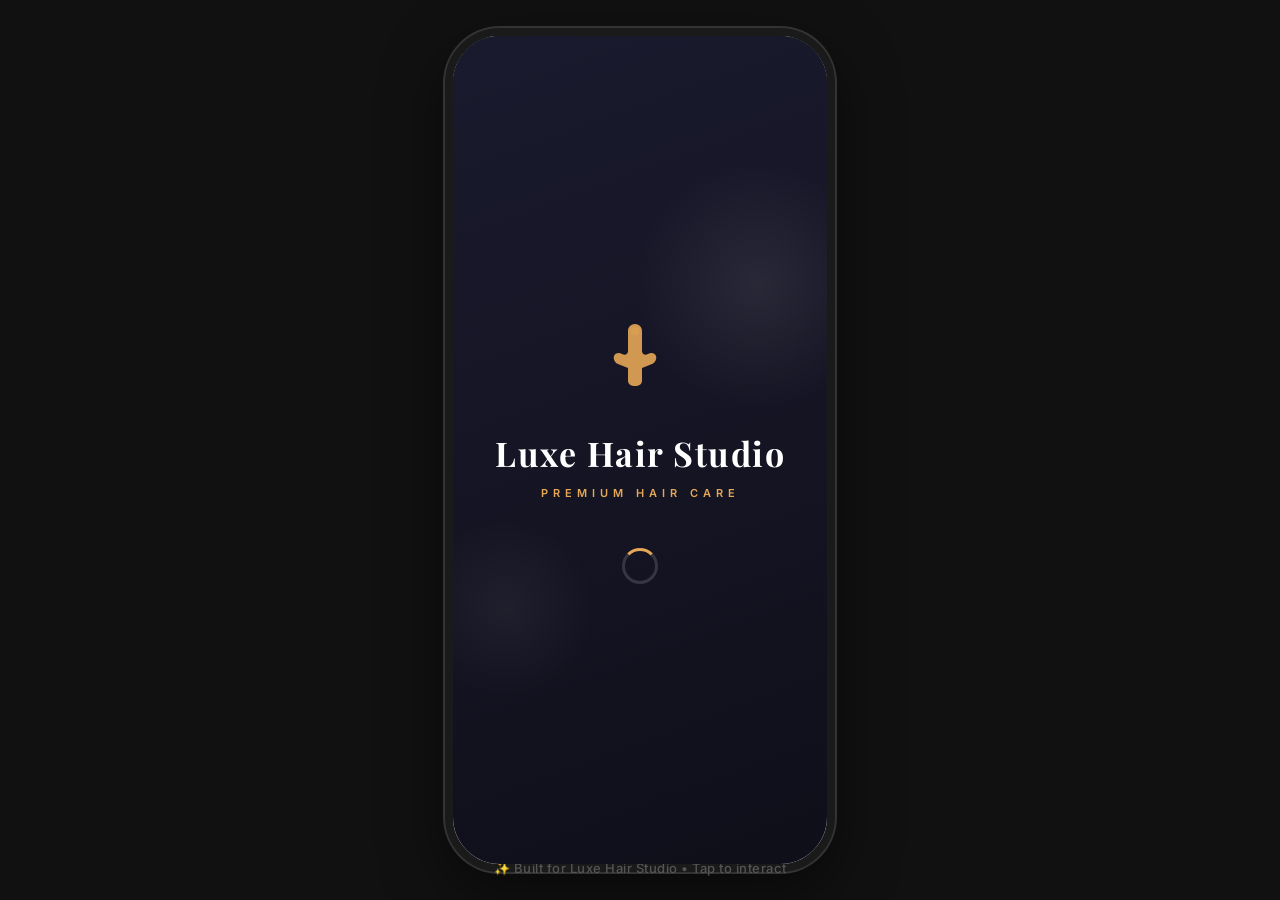
<file: templates/salon_app.html>
<!DOCTYPE html>
<html lang="en">
<head>
    <meta charset="UTF-8">
    <meta name="viewport" content="width=device-width, initial-scale=1.0, viewport-fit=cover, user-scalable=no">
    <meta name="apple-mobile-web-app-capable" content="yes">
    <meta name="apple-mobile-web-app-status-bar-style" content="black-translucent">
    <title>App Demo</title>
    <link rel="preconnect" href="https://fonts.googleapis.com">
    <link href="https://fonts.googleapis.com/css2?family=Inter:wght@300;400;500;600;700;800;900&family=Playfair+Display:wght@700&display=swap" rel="stylesheet">
    <link rel="stylesheet" href="https://cdnjs.cloudflare.com/ajax/libs/font-awesome/6.5.0/css/all.min.css">
    <style>
        :root {
            --primary: #1a1a2e;
            --primary-light: #2d2d4a;
            --primary-dark: #0f0f1a;
            --accent: #e6a756;
            --accent-light: #f0c080;
            --bg: #f8f7f4;
            --card: #ffffff;
            --text: #1a1a1a;
            --text-secondary: #6b7280;
            --text-muted: #9ca3af;
            --border: #f0f0f2;
            --shadow: 0 2px 12px rgba(0,0,0,0.06);
            --shadow-lg: 0 8px 30px rgba(0,0,0,0.10);
            --radius: 16px;
            --radius-lg: 24px;
            --nav-height: 80px;
            --status-height: 54px;
            --safe-bottom: env(safe-area-inset-bottom, 0px);
        }
        *, *::before, *::after { box-sizing: border-box; margin: 0; padding: 0; }
        html, body { height: 100%; overflow: hidden; }
        body {
            font-family: 'Inter', -apple-system, BlinkMacSystemFont, sans-serif;
            background: #111; color: var(--text);
            -webkit-font-smoothing: antialiased;
            -webkit-tap-highlight-color: transparent;
        }
        button { font-family: inherit; cursor: pointer; border: none; background: none; }
        input { font-family: inherit; border: none; outline: none; }
        img { display: block; max-width: 100%; }
        #device-frame {
            width: 100%; height: 100%;
            position: relative; overflow: hidden;
            background: var(--bg);
        }
        @media (min-width: 481px) {
            body { display: flex; align-items: center; justify-content: center; }
            #device-frame {
                width: 390px; height: 844px;
                border-radius: 55px; border: 8px solid #1a1a1a;
                box-shadow: 0 0 0 2px #333, 0 20px 60px rgba(0,0,0,0.5), inset 0 0 0 2px #222;
                position: relative;
            }
            #device-frame::before {
                content: ''; position: absolute; top: 0; left: 50%;
                transform: translateX(-50%); width: 126px; height: 35px;
                background: #1a1a1a; border-radius: 0 0 20px 20px; z-index: 100;
            }
            .desktop-label {
                position: fixed; bottom: 24px; left: 50%;
                transform: translateX(-50%); color: #555;
                font-size: 13px; font-weight: 500; letter-spacing: 0.5px;
            }
        }
        @media (max-width: 480px) { .desktop-label { display: none; } }
        .status-bar {
            position: absolute; top: 0; left: 0; right: 0;
            height: var(--status-height); z-index: 90;
            display: flex; justify-content: space-between; align-items: flex-end;
            padding: 0 28px 6px; font-size: 14px; font-weight: 600;
            color: var(--text);
        }
        .status-bar.light { color: #fff; }
        .status-bar-icons { display: flex; align-items: center; gap: 5px; font-size: 13px; }
        #splash {
            position: absolute; inset: 0; z-index: 200;
            display: flex; flex-direction: column;
            align-items: center; justify-content: center;
            background: linear-gradient(160deg, var(--primary) 0%, var(--primary-dark) 100%);
            transition: opacity 0.8s ease, transform 0.8s ease;
        }
        #splash::before {
            content: ''; position: absolute; width: 250px; height: 250px;
            background: radial-gradient(circle, rgba(255,255,255,0.08) 0%, transparent 70%);
            border-radius: 50%; top: 15%; right: -15%; animation: floatBubble 4s ease-in-out infinite;
        }
        #splash::after {
            content: ''; position: absolute; width: 180px; height: 180px;
            background: radial-gradient(circle, rgba(255,255,255,0.05) 0%, transparent 70%);
            border-radius: 50%; bottom: 20%; left: -10%; animation: floatBubble 5s ease-in-out infinite reverse;
        }
        @keyframes floatBubble { 0%,100%{transform:translateY(0)} 50%{transform:translateY(-15px)} }
        #splash.hidden { opacity: 0; transform: scale(1.08); pointer-events: none; }
        .splash-icon { width: 90px; height: 90px; margin-bottom: 24px; color: var(--accent); animation: splashPulse 2s ease-in-out infinite; position: relative; z-index: 1; }
        @keyframes splashPulse { 0%,100%{transform:scale(1);opacity:1} 50%{transform:scale(1.06);opacity:0.9} }
        .splash-brand {
            font-family: 'Playfair Display', serif; font-size: 34px;
            font-weight: 700; color: #fff; letter-spacing: 1.5px; text-align: center;
            margin-bottom: 10px; position: relative; z-index: 1;
        }
        .splash-tagline {
            font-size: 11px; font-weight: 600; letter-spacing: 5px;
            color: var(--accent); text-transform: uppercase; position: relative; z-index: 1;
        }
        .splash-loader {
            margin-top: 48px; width: 36px; height: 36px;
            border: 3px solid rgba(255,255,255,0.15);
            border-top-color: var(--accent); border-radius: 50%;
            animation: spin 0.8s linear infinite; position: relative; z-index: 1;
        }
        @keyframes spin { to { transform: rotate(360deg); } }
        .screen-container {
            position: absolute; top: 0; left: 0; right: 0;
            bottom: var(--nav-height); overflow: hidden;
        }
        .screen {
            position: absolute; inset: 0;
            opacity: 0; transform: translateX(30px);
            pointer-events: none; transition: opacity 0.35s ease, transform 0.35s ease;
            overflow-y: auto; overflow-x: hidden;
            -webkit-overflow-scrolling: touch;
        }
        .screen::-webkit-scrollbar { display: none; }
        .screen.active { opacity: 1; transform: none; pointer-events: auto; }
        .screen-pad { padding: calc(var(--status-height) + 8px) 20px 24px; }
        .bottom-nav {
            position: absolute; bottom: 0; left: 0; right: 0;
            height: calc(var(--nav-height) + var(--safe-bottom));
            background: rgba(255,255,255,0.92);
            backdrop-filter: blur(20px); -webkit-backdrop-filter: blur(20px);
            border-top: 1px solid rgba(0,0,0,0.06); z-index: 80;
            display: flex; align-items: flex-start; justify-content: space-around;
            padding-top: 10px; padding-bottom: var(--safe-bottom);
        }
        .nav-item {
            display: flex; flex-direction: column; align-items: center; gap: 3px;
            font-size: 10px; font-weight: 600; color: var(--text-muted);
            transition: color 0.25s, transform 0.2s; position: relative; min-width: 56px;
        }
        .nav-item:active { transform: scale(0.9); }
        .nav-item.active { color: var(--primary); }
        .nav-item i { font-size: 21px; transition: transform 0.25s; }
        .nav-item.active i { transform: scale(1.15); }
        .nav-badge {
            position: absolute; top: -5px; right: 6px;
            min-width: 18px; height: 18px; padding: 0 5px;
            background: #ef4444; color: #fff; font-size: 10px; font-weight: 700;
            border-radius: 9px; display: flex; align-items: center; justify-content: center;
            box-shadow: 0 2px 6px rgba(239,68,68,0.4);
        }
        /* ========== HOME SCREEN ========== */
        .home-hero {
            background: linear-gradient(160deg, var(--primary) 0%, var(--primary-dark) 100%);
            padding: calc(var(--status-height) + 16px) 24px 32px;
            border-radius: 0 0 28px 28px;
            color: #fff; position: relative; overflow: hidden;
        }
        .home-hero::before {
            content: ''; position: absolute; top: -40px; right: -40px;
            width: 180px; height: 180px; background: rgba(255,255,255,0.06);
            border-radius: 50%;
        }
        .home-hero::after {
            content: ''; position: absolute; bottom: -20px; left: -20px;
            width: 100px; height: 100px; background: rgba(255,255,255,0.04);
            border-radius: 50%;
        }
        .hero-greeting { font-size: 14px; opacity: 0.85; margin-bottom: 6px; font-weight: 500; }
        .hero-title { font-family: 'Playfair Display', serif; font-size: 28px; font-weight: 700; letter-spacing: -0.5px; }
        .hero-subtitle { font-size: 13px; opacity: 0.75; margin-top: 8px; }
        .promo-banner {
            margin: 20px; padding: 16px 20px; border-radius: var(--radius);
            background: linear-gradient(135deg, #fef3c7 0%, #fde68a 100%);
            border: 1px solid #fcd34d;
            display: flex; align-items: center; gap: 14px;
        }
        .promo-icon {
            width: 44px; height: 44px; border-radius: 12px;
            background: #f59e0b; color: #fff; display: flex;
            align-items: center; justify-content: center;
            font-size: 20px; flex-shrink: 0;
        }
        .promo-text h4 { font-size: 13px; font-weight: 700; color: #92400e; }
        .promo-text p { font-size: 11px; color: #a16207; margin-top: 2px; }
        .quick-actions {
            display: grid; grid-template-columns: repeat(4, 1fr);
            gap: 12px; padding: 20px 20px 0;
            margin-top: -20px; position: relative; z-index: 10;
        }
        .quick-action {
            background: var(--card); border-radius: var(--radius);
            padding: 16px 8px; text-align: center;
            box-shadow: var(--shadow); transition: transform 0.2s;
        }
        .quick-action:active { transform: scale(0.95); }
        .quick-action-icon {
            width: 42px; height: 42px; border-radius: 12px;
            display: flex; align-items: center; justify-content: center;
            margin: 0 auto 8px; font-size: 18px; color: var(--primary);
            background: color-mix(in srgb, var(--primary) 10%, transparent);
        }
        .quick-action span { font-size: 11px; font-weight: 600; color: var(--text); }
        .section-header {
            display: flex; justify-content: space-between; align-items: center;
            padding: 24px 20px 12px;
        }
        .section-title { font-size: 18px; font-weight: 700; }
        .section-link { font-size: 13px; font-weight: 600; color: var(--primary); }
        /* Stylists Carousel */
        .stylists-scroll {
            display: flex; gap: 14px; padding: 0 20px 4px;
            overflow-x: auto; scroll-snap-type: x mandatory;
        }
        .stylists-scroll::-webkit-scrollbar { display: none; }
        .stylist-card {
            flex: 0 0 120px; scroll-snap-align: start;
            background: var(--card); border-radius: var(--radius);
            overflow: hidden; box-shadow: var(--shadow);
            text-align: center; padding: 16px 10px;
            transition: transform 0.2s;
        }
        .stylist-card:active { transform: scale(0.96); }
        .stylist-avatar {
            width: 56px; height: 56px; border-radius: 50%;
            margin: 0 auto 10px; display: flex; align-items: center; justify-content: center;
            font-size: 22px; font-weight: 700; color: #fff;
        }
        .stylist-card h4 { font-size: 12px; font-weight: 700; }
        .stylist-card p { font-size: 10px; color: var(--text-secondary); margin-top: 2px; }
        .stylist-rating { font-size: 10px; color: var(--accent); margin-top: 4px; font-weight: 600; }
        /* Store Card */
        .store-card {
            margin: 0 20px; background: var(--card); border-radius: var(--radius);
            padding: 16px; box-shadow: var(--shadow);
            display: flex; align-items: center; gap: 14px;
        }
        .store-card-icon {
            width: 48px; height: 48px; border-radius: 14px;
            background: color-mix(in srgb, var(--primary) 10%, transparent);
            display: flex; align-items: center; justify-content: center;
            font-size: 20px; color: var(--primary); flex-shrink: 0;
        }
        .store-card-info { flex: 1; }
        .store-card-info h4 { font-size: 14px; font-weight: 700; }
        .store-card-info p { font-size: 12px; color: var(--text-secondary); margin-top: 2px; }
        .store-open-badge {
            font-size: 11px; font-weight: 700; padding: 4px 10px;
            border-radius: 8px; background: #dcfce7; color: #16a34a;
        }
        .loyalty-banner {
            margin: 20px; padding: 18px 20px; border-radius: var(--radius);
            background: linear-gradient(135deg, var(--accent) 0%, #b8944e 100%);
            color: #fff; display: flex; align-items: center; gap: 14px;
        }
        .loyalty-banner i { font-size: 28px; }
        .loyalty-banner h4 { font-size: 14px; font-weight: 700; }
        .loyalty-banner p { font-size: 11px; opacity: 0.9; margin-top: 2px; }
        /* ========== SERVICES SCREEN ========== */
        .menu-header {
            padding: calc(var(--status-height) + 8px) 20px 0;
            background: var(--card);
        }
        .menu-header h2 { font-size: 28px; font-weight: 800; }
        .menu-header .menu-loc {
            font-size: 12px; color: var(--primary); font-weight: 600; margin-top: 2px;
        }
        .menu-search {
            margin: 14px 20px 0; padding: 12px 16px;
            background: var(--bg); border-radius: 12px;
            display: flex; align-items: center; gap: 10px;
            color: var(--text-muted); font-size: 14px;
        }
        .menu-search input {
            flex: 1; background: transparent; font-size: 14px; color: var(--text);
        }
        .menu-search input::placeholder { color: var(--text-muted); }
        .category-pills {
            display: flex; gap: 8px; padding: 16px 20px;
            overflow-x: auto; background: var(--card);
            border-bottom: 1px solid var(--border);
        }
        .category-pills::-webkit-scrollbar { display: none; }
        .cat-pill {
            padding: 8px 18px; border-radius: 20px;
            font-size: 13px; font-weight: 600; white-space: nowrap;
            background: var(--bg); color: var(--text-secondary);
            transition: all 0.2s;
        }
        .cat-pill.active { background: var(--primary); color: #fff; }
        .menu-grid {
            display: grid; grid-template-columns: 1fr 1fr;
            gap: 14px; padding: 16px 20px 100px;
        }
        .menu-item {
            background: var(--card); border-radius: var(--radius);
            overflow: hidden; box-shadow: var(--shadow);
            transition: transform 0.2s;
        }
        .menu-item:active { transform: scale(0.96); }
        .menu-item-img {
            height: 120px; display: flex; align-items: center; justify-content: center;
            font-size: 40px; position: relative;
        }
        .menu-item-img .popular-tag {
            position: absolute; top: 8px; right: 8px;
            background: var(--primary); color: #fff;
            font-size: 9px; font-weight: 700; padding: 3px 7px;
            border-radius: 6px;
        }
        .menu-item-info { padding: 12px; }
        .menu-item-info h4 { font-size: 14px; font-weight: 700; }
        .menu-item-info .item-cal {
            font-size: 11px; color: var(--text-muted); margin-top: 2px;
        }
        .menu-item-bottom {
            display: flex; justify-content: space-between; align-items: center;
            margin-top: 10px;
        }
        .menu-item-price { font-size: 15px; font-weight: 800; color: var(--primary); }
        .add-btn {
            width: 32px; height: 32px; border-radius: 10px;
            background: var(--primary); color: #fff;
            display: flex; align-items: center; justify-content: center;
            font-size: 16px; transition: transform 0.15s, background 0.2s;
        }
        .add-btn:active { transform: scale(0.85); }
        /* ========== BOOKING MODAL ========== */
        .modal-overlay {
            position: absolute; inset: 0; z-index: 150;
            background: rgba(0,0,0,0.5); opacity: 0;
            pointer-events: none; transition: opacity 0.3s;
        }
        .modal-overlay.show { opacity: 1; pointer-events: auto; }
        .modal-sheet {
            position: absolute; bottom: 0; left: 0; right: 0;
            background: var(--card); border-radius: var(--radius-lg) var(--radius-lg) 0 0;
            max-height: 85%; overflow-y: auto; padding: 8px 20px 30px;
            transform: translateY(100%); transition: transform 0.35s cubic-bezier(0.32,0.72,0,1);
        }
        .modal-overlay.show .modal-sheet { transform: translateY(0); }
        .modal-handle {
            width: 40px; height: 4px; background: #ddd;
            border-radius: 2px; margin: 8px auto 16px;
        }
        .modal-product-img {
            height: 160px; border-radius: var(--radius);
            display: flex; align-items: center; justify-content: center;
            font-size: 60px; margin-bottom: 16px;
        }
        .modal-product-name { font-size: 22px; font-weight: 800; }
        .modal-product-desc { font-size: 13px; color: var(--text-secondary); margin-top: 4px; }
        .size-selector { display: flex; gap: 10px; margin-top: 20px; }
        .size-btn {
            flex: 1; padding: 12px; border-radius: 12px; text-align: center;
            border: 2px solid var(--border); font-weight: 600; font-size: 13px;
            transition: all 0.2s; color: var(--text);
        }
        .size-btn.active {
            border-color: var(--primary); background: color-mix(in srgb, var(--primary) 8%, transparent);
            color: var(--primary);
        }
        .size-btn small { display: block; font-size: 11px; color: var(--text-muted); font-weight: 500; margin-top: 2px; }
        .extras-label { font-size: 15px; font-weight: 700; margin: 20px 0 10px; }
        .extras-grid { display: flex; flex-wrap: wrap; gap: 8px; }
        .extra-chip {
            padding: 8px 14px; border-radius: 20px;
            border: 1.5px solid var(--border); font-size: 12px; font-weight: 600;
            transition: all 0.2s; color: var(--text-secondary);
            display: flex; align-items: center; gap: 6px;
        }
        .extra-chip.active {
            border-color: var(--primary); background: color-mix(in srgb, var(--primary) 8%, transparent);
            color: var(--primary);
        }
        .modal-add-btn {
            width: 100%; padding: 16px; margin-top: 20px;
            background: var(--primary); color: #fff;
            border-radius: 14px; font-size: 16px; font-weight: 700;
            display: flex; align-items: center; justify-content: center; gap: 8px;
            transition: transform 0.15s, opacity 0.2s;
        }
        .modal-add-btn:active { transform: scale(0.97); }
        /* ========== CART SCREEN ========== */
        .cart-empty {
            text-align: center; padding: 60px 20px;
            color: var(--text-muted);
        }
        .cart-empty i { font-size: 48px; margin-bottom: 16px; color: var(--border); }
        .cart-empty p { font-size: 15px; font-weight: 600; }
        .cart-empty span { font-size: 13px; }
        .cart-item {
            display: flex; align-items: center; gap: 14px;
            padding: 14px 0; border-bottom: 1px solid var(--border);
        }
        .cart-item-img {
            width: 56px; height: 56px; border-radius: 14px;
            display: flex; align-items: center; justify-content: center;
            font-size: 24px; flex-shrink: 0;
        }
        .cart-item-info { flex: 1; }
        .cart-item-info h4 { font-size: 14px; font-weight: 700; }
        .cart-item-info p { font-size: 11px; color: var(--text-secondary); margin-top: 2px; }
        .cart-item-right { text-align: right; }
        .cart-item-price { font-size: 15px; font-weight: 700; }
        .cart-item-qty { display: flex; align-items: center; gap: 8px; margin-top: 6px; }
        .cart-qty-btn {
            width: 26px; height: 26px; border-radius: 8px;
            border: 1px solid var(--border); display: flex;
            align-items: center; justify-content: center;
            font-size: 12px; color: var(--text-secondary);
        }
        .order-type-toggle {
            display: flex; background: var(--bg); border-radius: 12px;
            padding: 4px; margin: 20px 0;
        }
        .order-type-btn {
            flex: 1; padding: 10px; border-radius: 10px;
            font-size: 13px; font-weight: 600; text-align: center;
            transition: all 0.2s; color: var(--text-secondary);
        }
        .order-type-btn.active {
            background: var(--card); color: var(--text);
            box-shadow: 0 2px 8px rgba(0,0,0,0.08);
        }
        .order-summary {
            background: var(--bg); border-radius: var(--radius);
            padding: 16px; margin-top: 16px;
        }
        .summary-row {
            display: flex; justify-content: space-between;
            font-size: 14px; padding: 6px 0;
        }
        .summary-row.total {
            border-top: 1.5px solid var(--border);
            margin-top: 8px; padding-top: 12px;
            font-size: 17px; font-weight: 800;
        }
        .apple-pay-btn {
            width: 100%; padding: 16px; margin-top: 20px;
            background: #000; color: #fff; border-radius: 14px;
            font-size: 16px; font-weight: 700;
            display: flex; align-items: center; justify-content: center; gap: 8px;
        }
        .place-order-btn {
            width: 100%; padding: 16px; margin-top: 10px;
            background: var(--primary); color: #fff; border-radius: 14px;
            font-size: 16px; font-weight: 700;
            transition: transform 0.15s;
        }
        .place-order-btn:active { transform: scale(0.97); }
        /* ========== ACCOUNT SCREEN ========== */
        .profile-card {
            background: var(--card); border-radius: var(--radius-lg);
            padding: 24px; text-align: center; box-shadow: var(--shadow);
            margin-bottom: 20px;
        }
        .profile-avatar {
            width: 72px; height: 72px; border-radius: 50%;
            background: linear-gradient(135deg, var(--primary), var(--primary-dark));
            color: #fff; font-size: 26px; font-weight: 800;
            display: flex; align-items: center; justify-content: center;
            margin: 0 auto 12px; box-shadow: 0 4px 15px rgba(0,0,0,0.15);
        }
        .profile-name { font-size: 20px; font-weight: 800; }
        .profile-role { font-size: 13px; color: var(--text-secondary); margin-top: 2px; }
        .rewards-card {
            background: linear-gradient(160deg, var(--primary) 0%, var(--primary-dark) 100%);
            border-radius: var(--radius-lg); padding: 24px; color: #fff;
            margin-bottom: 20px; position: relative; overflow: hidden;
        }
        .rewards-card::after {
            content: ''; position: absolute; top: -20px; right: -20px;
            width: 120px; height: 120px; background: rgba(255,255,255,0.06);
            border-radius: 50%;
        }
        .rewards-label { font-size: 13px; opacity: 0.8; }
        .rewards-points { font-size: 42px; font-weight: 900; margin: 4px 0; }
        .rewards-unit { font-size: 16px; font-weight: 500; opacity: 0.7; }
        .rewards-progress-wrap {
            margin-top: 16px; background: rgba(255,255,255,0.15);
            border-radius: 6px; height: 8px; overflow: hidden;
        }
        .rewards-progress-bar {
            height: 100%; background: var(--accent); border-radius: 6px;
            transition: width 0.6s ease;
        }
        .rewards-next {
            display: flex; justify-content: space-between;
            font-size: 12px; margin-top: 8px; opacity: 0.8;
        }
        .settings-group { background: var(--card); border-radius: var(--radius); overflow: hidden; margin-bottom: 20px; box-shadow: var(--shadow); }
        .settings-item {
            display: flex; align-items: center; justify-content: space-between;
            padding: 15px 18px; border-bottom: 1px solid var(--border);
        }
        .settings-item:last-child { border: none; }
        .settings-item-left { display: flex; align-items: center; gap: 12px; }
        .settings-icon {
            width: 34px; height: 34px; border-radius: 10px;
            display: flex; align-items: center; justify-content: center;
            font-size: 15px;
        }
        .settings-item-left span { font-size: 14px; font-weight: 600; }
        .sign-out-btn {
            width: 100%; padding: 14px; background: var(--bg);
            border-radius: var(--radius); font-size: 15px; font-weight: 700;
            color: #ef4444; margin-bottom: 20px;
        }
        /* ========== BOOKING SUCCESS ========== */
        .order-success {
            position: absolute; inset: 0; z-index: 160;
            background: var(--card); display: flex; flex-direction: column;
            align-items: center; justify-content: center; text-align: center;
            padding: 40px; opacity: 0; pointer-events: none;
            transition: opacity 0.4s;
        }
        .order-success.show { opacity: 1; pointer-events: auto; }
        .success-check {
            width: 80px; height: 80px; border-radius: 50%;
            background: #dcfce7; color: #16a34a; font-size: 36px;
            display: flex; align-items: center; justify-content: center;
            margin-bottom: 20px; animation: popIn 0.4s cubic-bezier(0.34, 1.56, 0.64, 1);
        }
        @keyframes popIn { from { transform: scale(0); } to { transform: scale(1); } }
        .success-title { font-size: 24px; font-weight: 800; margin-bottom: 8px; }
        .success-sub { font-size: 14px; color: var(--text-secondary); line-height: 1.5; }
        .success-btn {
            margin-top: 30px; padding: 14px 40px; background: var(--primary);
            color: #fff; border-radius: 14px; font-size: 15px; font-weight: 700;
        }
        @keyframes cartBounce {
            0%, 100% { transform: scale(1); }
            50% { transform: scale(1.3); }
        }
        .cart-bounce { animation: cartBounce 0.35s cubic-bezier(0.34,1.56,0.64,1); }
        .toast {
            position: absolute; top: 70px; left: 50%; transform: translateX(-50%) translateY(-20px);
            background: rgba(0,0,0,0.85); color: #fff; padding: 10px 20px;
            border-radius: 12px; font-size: 13px; font-weight: 600;
            z-index: 300; opacity: 0; pointer-events: none;
            transition: opacity 0.3s, transform 0.3s;
            backdrop-filter: blur(10px);
        }
        .toast.show { opacity: 1; transform: translateX(-50%) translateY(0); }
        .add-btn.added { background: #16a34a !important; }
        .add-btn.added i::before { content: "\f00c"; }
    </style>
</head>
<body>

<script>
const APP_CONFIG = {
    brandName: "Luxe Hair Studio",
    brandTagline: "PREMIUM HAIR CARE",
    primaryColor: "#1a1a2e",
    primaryLight: "#2d2d4a",
    primaryDark: "#0f0f1a",
    accentColor: "#e6a756",
    founderName: "Sarah Mitchell",
    founderRole: "Owner & Lead Stylist",
    storeName: "Main Studio",
    storeAddress: "245 Fifth Ave, New York, NY 10016",
    storeHours: "9:00 AM – 7:00 PM",
    googleRating: 4.8,
    reviewCount: 1247,
    currencySymbol: "$",
    taxRate: 0.08,
    categories: ["All", "Haircuts", "Color", "Treatments", "Styling"],
    menuItems: [
        { id:1, name:"Classic Haircut", price:45.00, duration:"30 min", category:"Haircuts", popular:true, icon:"fa-scissors", gradient:["#2d2d4a","#1a1a2e"] },
        { id:2, name:"Balayage Color", price:185.00, duration:"2.5 hrs", category:"Color", popular:true, icon:"fa-palette", gradient:["#e6a756","#c4883a"] },
        { id:3, name:"Blowout & Style", price:55.00, duration:"45 min", category:"Styling", popular:true, icon:"fa-wind", gradient:["#8b5cf6","#6d28d9"] },
        { id:4, name:"Keratin Treatment", price:250.00, duration:"3 hrs", category:"Treatments", popular:true, icon:"fa-wand-magic-sparkles", gradient:["#ec4899","#be185d"] },
        { id:5, name:"Men's Fade", price:35.00, duration:"25 min", category:"Haircuts", popular:false, icon:"fa-scissors", gradient:["#3b82f6","#1d4ed8"] },
        { id:6, name:"Root Touch-Up", price:85.00, duration:"1.5 hrs", category:"Color", popular:false, icon:"fa-fill-drip", gradient:["#f59e0b","#d97706"] },
        { id:7, name:"Deep Conditioning", price:40.00, duration:"30 min", category:"Treatments", popular:false, icon:"fa-droplet", gradient:["#10b981","#059669"] },
        { id:8, name:"Updo / Event", price:95.00, duration:"1 hr", category:"Styling", popular:false, icon:"fa-crown", gradient:["#f43f5e","#e11d48"] },
    ],
    stylists: [
        { name: "Sarah M.", specialty: "Color Expert", avatar: "#e6a756", rating: 4.9 },
        { name: "James K.", specialty: "Barber", avatar: "#3b82f6", rating: 4.8 },
        { name: "Maria L.", specialty: "Stylist", avatar: "#ec4899", rating: 4.7 },
        { name: "Alex R.", specialty: "Extensions", avatar: "#8b5cf6", rating: 4.9 },
    ],
    addOns: [
        { name: "Scalp Massage", price: 15, icon: "fa-hand-sparkles" },
        { name: "Hair Mask", price: 20, icon: "fa-jar" },
        { name: "Toner Gloss", price: 25, icon: "fa-fill-drip" },
        { name: "Trim Ends", price: 10, icon: "fa-scissors" },
        { name: "Olaplex", price: 35, icon: "fa-flask" },
    ],
    loyaltyPoints: 1850,
    loyaltyNextReward: "Free Blowout",
    loyaltyProgress: 74,
    loyaltyPerks: ["5 pts per $1 spent", "Free birthday styling", "Early access to new services"],
};
</script>

<div id="device-frame">

    <div id="splash">
        <div class="splash-icon">
            <svg viewBox="0 0 80 80" fill="currentColor" width="80" height="80">
                <path d="M40,8 C44,8 47,11 47,15 L47,35 C47,38 50,40 53,38 C56,36 60,37 61,40 C62,43 60,47 57,48 L47,52 L47,65 C47,68 44,70 40,70 C36,70 33,68 33,65 L33,52 L23,48 C20,47 18,43 19,40 C20,37 24,36 27,38 C30,40 33,38 33,35 L33,15 C33,11 36,8 40,8 Z" opacity="0.9"/>
                <circle cx="40" cy="15" r="4" opacity="0.4"/>
            </svg>
        </div>
        <h1 class="splash-brand" id="splash-brand"></h1>
        <p class="splash-tagline" id="splash-tagline"></p>
        <div class="splash-loader"></div>
    </div>

    <div class="status-bar" id="status-bar">
        <span>9:41</span>
        <div class="status-bar-icons">
            <i class="fas fa-signal"></i>
            <i class="fas fa-wifi"></i>
            <i class="fas fa-battery-full" style="font-size:15px"></i>
        </div>
    </div>

    <div class="toast" id="toast">Added to bookings!</div>

    <div class="screen-container">

        <div class="screen active" id="screen-home">
            <div class="home-hero">
                <p class="hero-greeting" id="hero-greeting"></p>
                <h2 class="hero-title" id="hero-title"></h2>
                <p class="hero-subtitle"><i class="fas fa-star" style="color:var(--accent);font-size:12px"></i> <span id="hero-rating"></span></p>
            </div>
            <div class="quick-actions">
                <button class="quick-action" onclick="switchScreen('menu')">
                    <div class="quick-action-icon"><i class="fas fa-calendar-plus"></i></div>
                    <span>Book Now</span>
                </button>
                <button class="quick-action" onclick="switchScreen('menu')">
                    <div class="quick-action-icon"><i class="fas fa-scissors"></i></div>
                    <span>Services</span>
                </button>
                <button class="quick-action">
                    <div class="quick-action-icon"><i class="fas fa-gift"></i></div>
                    <span>Gift Cards</span>
                </button>
                <button class="quick-action" onclick="switchScreen('cart')">
                    <div class="quick-action-icon"><i class="fas fa-receipt"></i></div>
                    <span>My Appts</span>
                </button>
            </div>
            <div class="promo-banner" id="promo-banner">
                <div class="promo-icon"><i class="fas fa-percentage"></i></div>
                <div class="promo-text">
                    <h4>New Client Special — 20% Off</h4>
                    <p>First visit? Get 20% off any service</p>
                </div>
            </div>
            <div class="section-header">
                <h3 class="section-title">Our Stylists</h3>
                <button class="section-link">View All</button>
            </div>
            <div class="stylists-scroll" id="stylists-scroll"></div>
            <div class="section-header">
                <h3 class="section-title">Our Studio</h3>
                <button class="section-link">Directions</button>
            </div>
            <div class="store-card" id="store-card"></div>
            <div class="loyalty-banner" id="loyalty-banner">
                <i class="fas fa-crown"></i>
                <div>
                    <h4 id="loyalty-title"></h4>
                    <p>Earn points with every appointment</p>
                </div>
            </div>
            <div style="height:24px"></div>
        </div>

        <div class="screen" id="screen-menu">
            <div class="menu-header">
                <h2>Services</h2>
                <p class="menu-loc"><i class="fas fa-location-dot"></i> <span id="menu-store-name"></span></p>
            </div>
            <div class="menu-search">
                <i class="fas fa-search"></i>
                <input type="text" placeholder="Search services..." id="menu-search-input">
            </div>
            <div class="category-pills" id="category-pills"></div>
            <div class="menu-grid" id="menu-grid"></div>
        </div>

        <div class="screen" id="screen-cart">
            <div class="screen-pad">
                <h2 style="font-size:28px;font-weight:800;margin-bottom:4px">My Bookings</h2>
                <p style="font-size:13px;color:var(--text-secondary)" id="cart-store-info"></p>
                <div id="cart-content"></div>
            </div>
        </div>

        <div class="screen" id="screen-account">
            <div class="screen-pad">
                <h2 style="font-size:28px;font-weight:800;margin-bottom:20px">Account</h2>
                <div id="account-content"></div>
            </div>
        </div>
    </div>

    <div class="modal-overlay" id="product-modal" onclick="if(event.target===this)closeModal()">
        <div class="modal-sheet">
            <div class="modal-handle"></div>
            <div id="modal-content"></div>
        </div>
    </div>

    <div class="order-success" id="order-success">
        <div class="success-check"><i class="fas fa-check"></i></div>
        <h2 class="success-title">Booking Confirmed!</h2>
        <p class="success-sub" id="success-msg">Your appointment is booked.<br>See you soon!</p>
        <button class="success-btn" onclick="closeSuccess()">Back to Home</button>
    </div>

    <div class="bottom-nav">
        <button class="nav-item active" data-screen="home" onclick="switchScreen('home')">
            <i class="fas fa-house"></i><span>Home</span>
        </button>
        <button class="nav-item" data-screen="menu" onclick="switchScreen('menu')">
            <i class="fas fa-scissors"></i><span>Services</span>
        </button>
        <button class="nav-item" data-screen="cart" onclick="switchScreen('cart')">
            <i class="fas fa-calendar-check"></i><span>Bookings</span>
            <div class="nav-badge" id="cart-badge" style="display:none">0</div>
        </button>
        <button class="nav-item" data-screen="account" onclick="switchScreen('account')">
            <i class="fas fa-user"></i><span>Account</span>
        </button>
    </div>
</div>

<p class="desktop-label">✨ Built for <span id="desktop-brand"></span> • Tap to interact</p>

<script>
const C = APP_CONFIG;
let cart = [], currentScreen = 'home';
let modalExtras = [];

function init() {
    const r = document.documentElement.style;
    r.setProperty('--primary', C.primaryColor);
    r.setProperty('--primary-light', C.primaryLight);
    r.setProperty('--primary-dark', C.primaryDark);
    r.setProperty('--accent', C.accentColor);
    document.title = C.brandName + ' App';
    setText('splash-brand', C.brandName);
    setText('splash-tagline', C.brandTagline);
    setText('desktop-brand', C.brandName);
    var h = new Date().getHours();
    var g = h < 12 ? 'Good Morning' : h < 17 ? 'Good Afternoon' : 'Good Evening';
    setText('hero-greeting', g + ', ' + C.founderName + '! ✨');
    setText('hero-title', C.brandName);
    setText('hero-rating', C.googleRating + ' (' + C.reviewCount.toLocaleString() + ' reviews)');
    setText('loyalty-title', C.brandName + ' Rewards');
    setText('menu-store-name', C.brandName + ' ' + C.storeName);
    setText('cart-store-info', 'Appointments at ' + C.brandName + ' ' + C.storeName);
    document.getElementById('status-bar').classList.add('light');
    renderStylists(); renderStoreCard(); renderCategories(); renderMenu(); renderAccount(); renderCart();
    setTimeout(function(){ document.getElementById('splash').classList.add('hidden'); document.getElementById('status-bar').classList.remove('light'); }, 2200);
}
function setText(id, v) { var e = document.getElementById(id); if(e) e.textContent = v; }

function switchScreen(name) {
    if(name === currentScreen) return;
    document.querySelectorAll('.screen').forEach(function(s){ s.classList.remove('active'); });
    document.getElementById('screen-' + name).classList.add('active');
    document.querySelectorAll('.nav-item').forEach(function(n){ n.classList.toggle('active', n.dataset.screen === name); });
    document.getElementById('status-bar').classList.toggle('light', name === 'home');
    currentScreen = name;
    if(name === 'cart') renderCart();
}

function renderStylists() {
    var el = document.getElementById('stylists-scroll');
    if(!C.stylists) return;
    el.innerHTML = C.stylists.map(function(s){
        var initials = s.name.split(' ').map(function(w){ return w[0]; }).join('');
        return '<div class="stylist-card">' +
            '<div class="stylist-avatar" style="background:'+s.avatar+'">'+initials+'</div>' +
            '<h4>'+s.name+'</h4><p>'+s.specialty+'</p>' +
            '<p class="stylist-rating"><i class="fas fa-star"></i> '+s.rating+'</p></div>';
    }).join('');
}

function renderStoreCard() {
    document.getElementById('store-card').innerHTML =
        '<div class="store-card-icon"><i class="fas fa-store"></i></div>' +
        '<div class="store-card-info"><h4>'+C.brandName+' '+C.storeName+'</h4><p>'+C.storeAddress+'</p></div>' +
        '<span class="store-open-badge">Open Now</span>';
}

var activeCategory = 'All';
function renderCategories() {
    document.getElementById('category-pills').innerHTML = C.categories.map(function(cat){
        return '<button class="cat-pill '+(cat===activeCategory?'active':'')+'" onclick="filterCategory(\''+cat+'\')">'+cat+'</button>';
    }).join('');
}
function filterCategory(cat) { activeCategory = cat; renderCategories(); renderMenu(); }

function renderMenu(search) {
    var items = C.menuItems;
    if(activeCategory !== 'All') items = items.filter(function(i){ return i.category === activeCategory; });
    if(search) items = items.filter(function(i){ return i.name.toLowerCase().indexOf(search.toLowerCase()) >= 0; });
    document.getElementById('menu-grid').innerHTML = items.map(function(item){
        return '<div class="menu-item" onclick="openModal('+item.id+')">' +
            '<div class="menu-item-img" style="background:linear-gradient(145deg,'+item.gradient[0]+','+item.gradient[1]+')">' +
            '<i class="fas '+item.icon+'" style="color:rgba(255,255,255,0.85)"></i>' +
            (item.popular ? '<span class="popular-tag">Popular</span>' : '') + '</div>' +
            '<div class="menu-item-info"><h4>'+item.name+'</h4><p class="item-cal"><i class="fas fa-clock" style="font-size:10px"></i> '+item.duration+'</p>' +
            '<div class="menu-item-bottom"><span class="menu-item-price">'+C.currencySymbol+item.price.toFixed(2)+'</span>' +
            '<button class="add-btn" onclick="event.stopPropagation();quickAdd('+item.id+',event)"><i class="fas fa-plus"></i></button>' +
            '</div></div></div>';
    }).join('');
}

function openModal(id) {
    var item = C.menuItems.find(function(i){ return i.id === id; });
    if(!item) return;
    modalExtras = [];
    var html = '<div class="modal-product-img" style="background:linear-gradient(145deg,'+item.gradient[0]+','+item.gradient[1]+')">' +
        '<i class="fas '+item.icon+'" style="color:rgba(255,255,255,0.9)"></i></div>' +
        '<h3 class="modal-product-name">'+item.name+'</h3>' +
        '<p class="modal-product-desc"><i class="fas fa-clock"></i> '+item.duration+' · '+item.category+'</p>';
    if(C.addOns && C.addOns.length) {
        html += '<p class="extras-label">Add-Ons</p><div class="extras-grid">';
        C.addOns.forEach(function(ex,i){
            html += '<button class="extra-chip" onclick="toggleExtra('+i+',this)"><i class="fas '+ex.icon+'"></i>'+ex.name+
                (ex.price ? ' +'+C.currencySymbol+ex.price.toFixed(2) : '')+'</button>';
        });
        html += '</div>';
    }
    html += '<button class="modal-add-btn" data-item="'+item.id+'" onclick="addFromModal('+item.id+')">' +
        'Book Now — '+C.currencySymbol+item.price.toFixed(2)+'</button>';
    document.getElementById('modal-content').innerHTML = html;
    document.getElementById('product-modal').classList.add('show');
}
function closeModal() { document.getElementById('product-modal').classList.remove('show'); }

function toggleExtra(idx, btn) {
    var i = modalExtras.indexOf(idx);
    if(i >= 0){ modalExtras.splice(i,1); btn.classList.remove('active'); }
    else { modalExtras.push(idx); btn.classList.add('active'); }
    var itemId = parseInt(document.querySelector('.modal-add-btn').dataset.item);
    updateModalPrice(itemId);
}
function updateModalPrice(itemId) {
    var item = C.menuItems.find(function(i){ return i.id === itemId; });
    var price = item.price;
    modalExtras.forEach(function(i){ price += C.addOns[i].price; });
    document.querySelector('.modal-add-btn').textContent = 'Book Now — ' + C.currencySymbol + price.toFixed(2);
}

function quickAdd(id, event) {
    var item = C.menuItems.find(function(i){ return i.id === id; });
    cart.push({ itemId:id, name:item.name, icon:item.icon, gradient:item.gradient, duration:item.duration, extras:[], qty:1, unitPrice:item.price });
    updateCartBadge();
    showToast(item.name + ' booked!');
    if(event) {
        var btn = event.currentTarget || event.target.closest('.add-btn');
        if(btn) { btn.classList.add('added'); setTimeout(function(){ btn.classList.remove('added'); }, 600); }
    }
}
function addFromModal(id) {
    var item = C.menuItems.find(function(i){ return i.id === id; });
    var unitPrice = item.price;
    var extraNames = [];
    modalExtras.forEach(function(i){ unitPrice += C.addOns[i].price; extraNames.push(C.addOns[i].name); });
    cart.push({ itemId:id, name:item.name, icon:item.icon, gradient:item.gradient, duration:item.duration, extras:extraNames, qty:1, unitPrice:unitPrice });
    updateCartBadge(); closeModal();
    showToast(item.name + ' booked!');
}
function showToast(msg) {
    var t = document.getElementById('toast');
    t.textContent = msg; t.classList.add('show');
    clearTimeout(t._timer);
    t._timer = setTimeout(function(){ t.classList.remove('show'); }, 1800);
}
function updateCartBadge() {
    var total = cart.reduce(function(s,i){ return s+i.qty; }, 0);
    var badge = document.getElementById('cart-badge');
    badge.style.display = total > 0 ? 'flex' : 'none';
    badge.textContent = total;
    badge.classList.remove('cart-bounce'); void badge.offsetWidth; badge.classList.add('cart-bounce');
}
function removeCartItem(idx) { cart.splice(idx,1); updateCartBadge(); renderCart(); }

function renderCart() {
    var el = document.getElementById('cart-content');
    if(cart.length === 0) {
        el.innerHTML = '<div class="cart-empty"><i class="fas fa-calendar"></i><p>No bookings yet</p><span>Browse services to book an appointment</span></div>';
        return;
    }
    var subtotal = cart.reduce(function(s,i){ return s + i.unitPrice*i.qty; }, 0);
    var tax = subtotal * C.taxRate, total = subtotal + tax;
    var html = '';
    cart.forEach(function(item, idx){
        html += '<div class="cart-item"><div class="cart-item-img" style="background:linear-gradient(135deg,'+item.gradient[0]+','+item.gradient[1]+')">' +
            '<i class="fas '+item.icon+'" style="color:rgba(255,255,255,0.85)"></i></div>' +
            '<div class="cart-item-info"><h4>'+item.name+'</h4><p><i class="fas fa-clock" style="font-size:10px"></i> '+item.duration+(item.extras.length ? ' · '+item.extras.join(', ') : '')+'</p></div>' +
            '<div class="cart-item-right"><div class="cart-item-price">'+C.currencySymbol+(item.unitPrice*item.qty).toFixed(2)+'</div>' +
            '<div class="cart-item-qty">' +
            '<button class="cart-qty-btn" onclick="removeCartItem('+idx+')" style="color:#ef4444;border-color:#fecaca"><i class="fas fa-trash-can" style="font-size:10px"></i></button></div></div></div>';
    });
    html += '<div class="order-summary"><div class="summary-row"><span>Subtotal</span><span>'+C.currencySymbol+subtotal.toFixed(2)+'</span></div>' +
        '<div class="summary-row"><span>Tax ('+Math.round(C.taxRate*100)+'%)</span><span>'+C.currencySymbol+tax.toFixed(2)+'</span></div>' +
        '<div class="summary-row total"><span>Total</span><span>'+C.currencySymbol+total.toFixed(2)+'</span></div></div>' +
        '<button class="apple-pay-btn" onclick="placeOrder()"><i class="fab fa-apple"></i> Pay</button>' +
        '<button class="place-order-btn" onclick="placeOrder()">Confirm Booking — '+C.currencySymbol+total.toFixed(2)+'</button>';
    el.innerHTML = html;
}

function placeOrder() {
    var d = new Date(); d.setDate(d.getDate() + Math.floor(1+Math.random()*5));
    var timeSlot = ['10:00 AM','11:30 AM','1:00 PM','2:30 PM','4:00 PM'][Math.floor(Math.random()*5)];
    document.getElementById('success-msg').innerHTML = 'Your appointment is confirmed!<br>'+d.toLocaleDateString('en-US',{weekday:'long',month:'short',day:'numeric'})+' at '+timeSlot;
    document.getElementById('order-success').classList.add('show');
}
function closeSuccess() {
    document.getElementById('order-success').classList.remove('show');
    cart = []; updateCartBadge(); switchScreen('home');
}

function renderAccount() {
    var initials = C.founderName.split(' ').map(function(w){ return w[0]; }).join('').slice(0,2).toUpperCase();
    document.getElementById('account-content').innerHTML =
        '<div class="profile-card"><div class="profile-avatar">'+initials+'</div>' +
        '<h3 class="profile-name">'+C.founderName+'</h3><p class="profile-role">'+C.founderRole+' · '+C.storeName+'</p></div>' +
        '<div class="rewards-card"><p class="rewards-label">Rewards Balance</p>' +
        '<p class="rewards-points">'+C.loyaltyPoints.toLocaleString()+' <span class="rewards-unit">pts</span></p>' +
        '<div class="rewards-progress-wrap"><div class="rewards-progress-bar" style="width:'+C.loyaltyProgress+'%"></div></div>' +
        '<div class="rewards-next"><span>Next: '+C.loyaltyNextReward+'</span><span>'+C.loyaltyProgress+'%</span></div></div>' +
        '<div class="settings-group">' +
        '<div class="settings-item"><div class="settings-item-left"><div class="settings-icon" style="background:#fef3c7;color:#d97706"><i class="fas fa-bell"></i></div><span>Notifications</span></div><i class="fas fa-chevron-right" style="color:var(--text-muted);font-size:13px"></i></div>' +
        '<div class="settings-item"><div class="settings-item-left"><div class="settings-icon" style="background:#dbeafe;color:#2563eb"><i class="fas fa-credit-card"></i></div><span>Payment Methods</span></div><i class="fas fa-chevron-right" style="color:var(--text-muted);font-size:13px"></i></div>' +
        '<div class="settings-item"><div class="settings-item-left"><div class="settings-icon" style="background:#f3e8ff;color:#9333ea"><i class="fas fa-history"></i></div><span>Past Appointments</span></div><i class="fas fa-chevron-right" style="color:var(--text-muted);font-size:13px"></i></div>' +
        '<div class="settings-item"><div class="settings-item-left"><div class="settings-icon" style="background:#dcfce7;color:#16a34a"><i class="fas fa-circle-question"></i></div><span>Help & Support</span></div><i class="fas fa-chevron-right" style="color:var(--text-muted);font-size:13px"></i></div></div>' +
        '<button class="sign-out-btn"><i class="fas fa-right-from-bracket"></i> Sign Out</button>' +
        '<p style="text-align:center;font-size:12px;color:var(--text-muted)">'+C.brandName+' v2.0</p>';
}

document.addEventListener('DOMContentLoaded', function(){
    init();
    var si = document.getElementById('menu-search-input');
    if(si) si.addEventListener('input', function(e){ renderMenu(e.target.value); });
});
</script>
</body>
</html>
</file>
